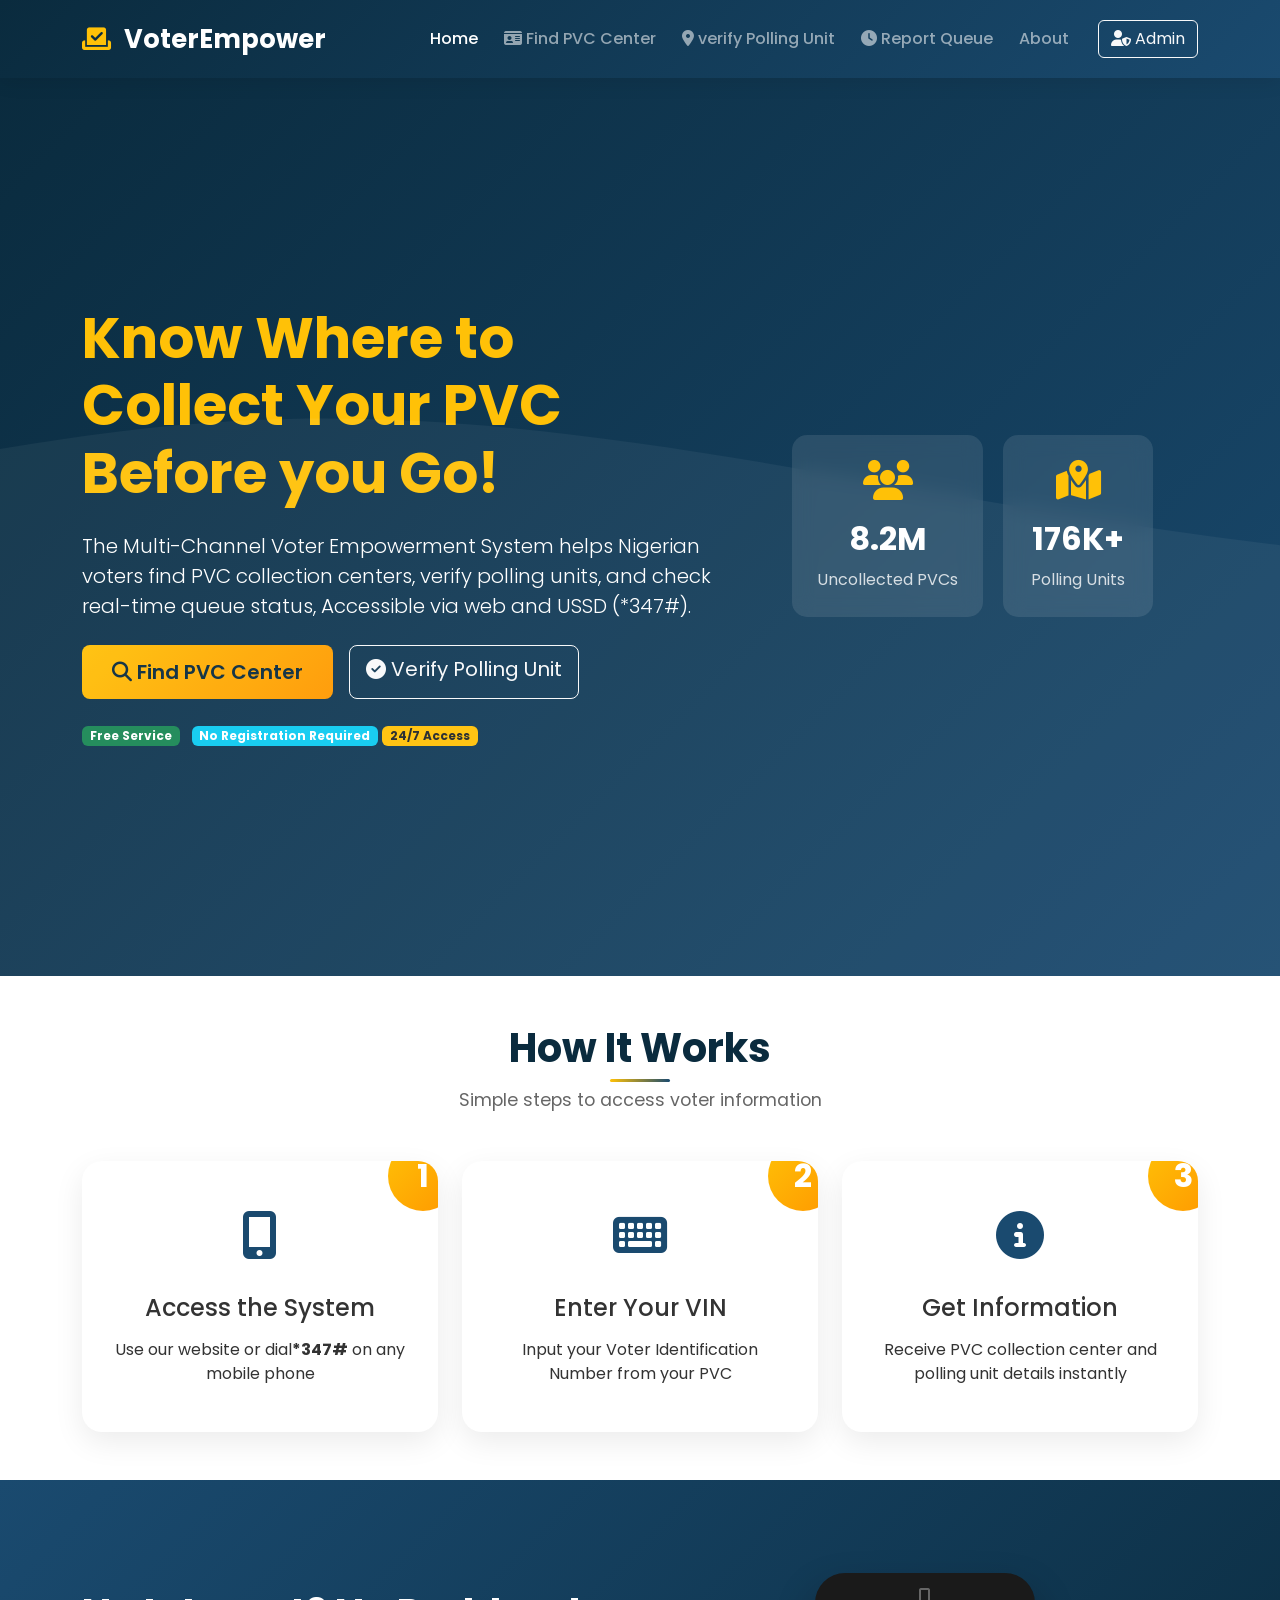
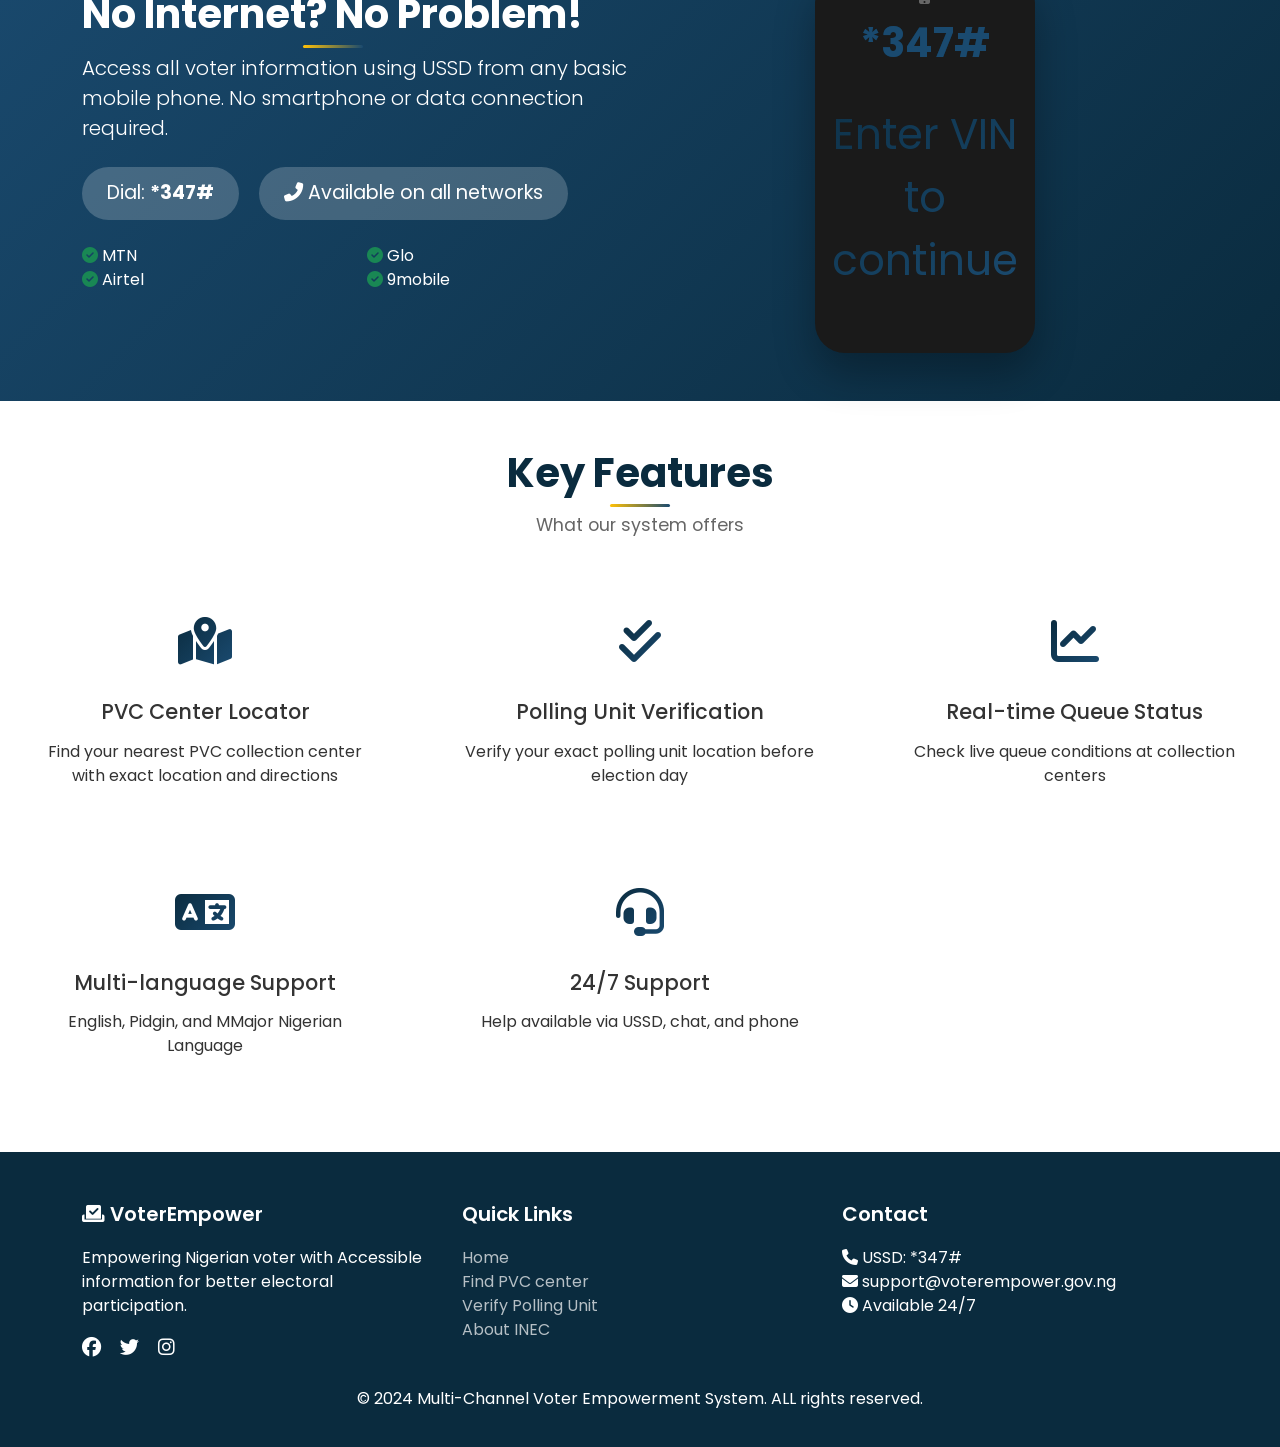
<file: index.html>
<!DOCTYPE html>
<html lang="en">
<head>
    <meta charset="UTF-8">
    <meta name="viewport" content="width=device-width, initial-scale=1.0, user-scalable=yes">
    <title>Voter Empowerment System | PVC Collection & Polling Unit Information</title>

    <!--Bootstrap Css-->
    <link href="https://cdn.jsdelivr.net/npm/bootstrap@5.3.0/dist/css/bootstrap.min.css" rel="stylesheet">

    <!--Font Awesome Icons-->
    <link rel="stylesheet" href="https://cdnjs.cloudflare.com/ajax/libs/font-awesome/6.4.0/css/all.min.css">

    <!--Google Fonts-->
    <link href="https://fonts.googleapis.com/css2?family=Poppins:wght@300;400;500;600;700;800&display=swap" rel="stylesheet">

    <!--Custom Css-->
    <link rel="stylesheet" href="css/style.css">
</head>
<body>
    
    <!-- ===== Navigation Bar =====-->
    <nav class="navbar navbar-expand-lg navbar-dark fixed-top">
        <div class="container">
            <a class="navbar-brand" href="index.html">
                <i class="fas fa-vote-yea"></i> VoterEmpower
            </a>
            <button class="navbar-toggler" type="button" data-bs-toggle="collapse" data-bs-target="#navbarNav">
                <span class="navbar-toggler-icon"></span>
            </button>
            <div class="collaspe navbar-collapse" id="navbarNav">
                <ul class="navbar-nav ms-auto">
                    <li class="nav-item">
                        <a class="nav-link active" href="index.html">Home</a>
                    </li> 

                    <li class="nav-item">
                        <a class="nav-link" href="check-pvc.html">
                            <i class="fas fa-id-card"></i> Find PVC Center
                        </a>
                    </li> 

                    <li class="nav-item">
                        <a class="nav-link" href="verify-pu.html">
                            <i class="fas fa-map-marker-alt"></i> verify Polling Unit
                        </a>
                    </li>

                    <li class="nav-item">
                        <a class="nav-link" href="report-queue.html">
                            <i class="fas fa-clock"></i> Report Queue
                        </a>
                    </li> 

                    <li class="nav-item">
                        <a class="nav-link" href="about.html">About
                        </a>
                    </li>
                </ul>
                <a href="admin/dashboard.html" class="btn btn-outline-light ms-lg-3">
                    <i class="fas fa-user-shield"></i> Admin
                </a>
            </div>
        </div>
    </nav>
    
    <!-- ===== HERO SECTION =====-->

    <section class="hero-section">
        <div class="container">
            <div class="row min-vh-100 align-items-center">
                <div class="col-lg-7 text-weight">
                    <h1 class="display-4 fw-bold mb-4">Know Where to Collect Your PVC <br>
                    <spam class="text-warning">Before you Go!</spam>
                    </h1>
                    <p class="lead mb-4">
                        The Multi-Channel Voter Empowerment System helps Nigerian voters find PVC collection centers, verify polling units, and check real-time queue status, Accessible via web and USSD (*347#).
                    </p>

                    <div class="d-flex flex-wrap gap-3">
                        <a href="check-pvc.html" class="btn btn-primary btn-lg">
                            <i class="fas fa-search"></i> Find PVC Center
                        </a>

                        <a href="verify-pu.html" class="btn btn-outline-light btn-lg">
                            <i class="fas fa-check-circle"></i> Verify Polling Unit
                        </a>
                    </div>

                    <div class="mt-4">
                        <span class="badge bg-success me-2">Free Service</span>
                        <span class="badge bg-info e-2">No Registration Required</span>
                        <span class="badge bg-warning text-dark">24/7 Access</span>
                    </div>
                </div>

                <div class="col-lg-5 d none d-lg-block">
                    <div class="hero-stats">
                        <div class="stat-card">
                            <i class="fas fa-users"></i>
                            <h3>8.2M</h3>
                            <p>Uncollected PVCs</p>
                        </div>
                        <div class="stat-card">
                            <i class="fas fa-map-marked-alt"></i>
                            <h3>176K+</h3>
                            <p>Polling Units</p>
                        </div>
                    </div>
                </div>
            </div>
        </div>
    </section>

    <!-- ===== HOW IT WORKS SECTION =====-->
    <section class="how-it-works py-5">
        <div class="container">
            <div class="text-center mb-5">
                <h2 class="section-title">How It Works</h2>
                <p class="section-subtitle">Simple steps to access voter information</p>
            </div>
            <div class="row g-4">
                <div class="col-md-4">
                    <div class="step-card text-center">
                        <div class="step-number">1</div>
                        <i class="fas fa-mobile-alt step-icon"></i>

                        <h4>Access the System</h4>
                        <p>Use our website or dial<strong>*347#</strong> on any mobile phone</p>
                    </div>
                </div>

                <div class="col-md-4">
                    <div class="step-card text-center">
                        <div class="step-number">2</div>
                        <i class="fas fa-keyboard step-icon"></i>
                        <h4>Enter Your VIN</h4>
                        <p>Input your Voter Identification Number from your PVC</p>
                    </div>
                </div>
                <div class="col-md-4">
                    <div class="step-card text-center">
                        <div class="step-number">3</div>
                        <i class="fas fa-info-circle step-icon"></i>
                        <h4>Get Information</h4>
                        <p>Receive PVC collection center and polling unit details instantly</p>
                    </div>
                </div>
            </div>
        </div>
    </section>

    <!-- ===== USSD ACCESS SECTION =====-->
    <section class="ussd-section py-5">
        <div class="container">
            <div class="row align-items-center">
                <div class="col-lg-6">
                    <h2 class="section-title text-white">No Internet? No Problem!</h2>
                    <p class="text-white lead">
                        Access all voter information using USSD from any basic mobile phone.
                        No smartphone or data connection required.
                    </p>
                    <div class="ussd-code-box mt-4">
                        <span class="ussd-code">Dial: <strong>*347#</strong></span>
                        <span class="ussd-code"><i class="fas fa-phone-alt"></i> Available on all networks</span>
                    </div>
                    <div class="mt-4">
                        <div class="row">
                            <div class="col-6">
                                <div class="text-white">
                                    <i class="fas fa-check-circle text-success"></i> MTN
                                </div>
                            </div>
                            <div class="col-6">
                                <div class="text-white">
                                    <i class="fas fa-check-circle text-success"></i> Glo
                                </div>
                            </div>
                            <div class="col-6">
                                <div class="text-white">
                                    <i class="fas fa-check-circle text-success"></i> Airtel
                                </div>
                            </div>
                            <div class="col-6">
                                <div class="text-white">
                                    <i class="fas fa-check-circle text-success"></i> 9mobile
                                </div>
                            </div>
                        </div>
                    </div>
                </div>
                <div class="col-lg-6 text-center">
                    <div class="phone-mockup">
                        <i class="fas fa-mobile-alt phone-icon"></i>
                        <div class="phone-screen">
                            <p>*347#</p>
                            <small>Enter VIN to continue</small>
                        </div>
                    </div>
                </div>
            </div>
    </section>

    <!--===== FEATURE SECTION =====-->
    <section class="features-section py-5">
        <div class="contaoner">
            <div class="text-center mb-5">
                <h2 class="section-title">Key Features</h2>
                <p class="section-subtitle">What our system offers</p>
            </div>
            <div class="row g-4">
                <div class="col-md-6 col-lg-4">
                    <div class="feature-card">
                        <i class="fas fa-map-marked-alt feature-icon"></i>
                        <h4>PVC Center Locator</h4>
                        <p>Find your nearest PVC collection center with exact location and directions</p>
                    </div>
                </div>
                <div class="col-md-6 col-lg-4">
                    <div class="feature-card">
                        <i class="fas fa-check-double feature-icon"></i>
                        <h4>Polling Unit Verification</h4>
                        <p>Verify your exact polling unit location before election day</p>
                    </div>
                </div>
                <div class="col-md-6 col-lg-4">
                    <div class="feature-card">
                        <i class="fas fa-chart-line feature-icon"></i>
                        <h4>Real-time Queue Status</h4>
                        <p>Check live queue conditions at collection centers</p>
                    </div>
                </div>
                <div class="col-md-6 col-lg-4">
                    <div class="feature-card">
                        <i class="fas fa-language feature-icon"></i>
                        <h4>Multi-language Support</h4>
                        <p>English, Pidgin, and MMajor Nigerian Language</p>
                    </div>
                </div>
                <div class="col-md-6 col-lg-4">
                    <div class="feature-card">
                        <i class="fas fa-headset feature-icon"></i>
                        <h4>24/7 Support</h4>
                        <p>Help available via USSD, chat, and phone</p>
                    </div>
                </div>
            </div>
        </div>
    </section>

    <!-- ===== FOOTER =====-->
    <footer class="footer">
        <div class="container">
            <div class="row">
                <div class="col-md-4 mb-4">
                    <h5><i class="fas fa-vote-yea"></i> VoterEmpower</h5>
                    <p>Empowering Nigerian voter with Accessible information for better electoral participation.</p>
                    <div class="social-links">
                        <a href="#"><i class="fab fa-facebook"></i></a>
                        <a href="#"><i class=" fab fa-twitter"></i></a>
                        <a href="#"><i class="fab fa-instagram"></i></a>
                    </div>
                </div>
                <div class="col-md-4 mb-4">
                    <h5>Quick Links</h5>
                    <ul class="footer-links">
                        <li><a href="index.html">Home</a></li>
                        <li><a href="check-pvc.html">Find PVC center</a></li>
                        <li><a href="verify-pu.html">Verify Polling Unit</a></li>
                        <li><a href="about.html">About INEC</a></li>
                    </ul>
                </div>
                <div class="col-md-4 mb-4">
                    <h5>Contact</h5>
                    <ul class="footer-links">
                        <li><i class="fas fa-phone"></i> USSD: *347#</li>
                        <li><i class="fas fa-envelope"></i> support@voterempower.gov.ng</li>
                        <li><i class="fas fa-clock"></i> Available 24/7</li>
                    </ul>
                </div>
            </div>
            <div class="footer-buttom text-center">
                <p>&copy; 2024 Multi-Channel Voter Empowerment System. ALL rights reserved.</p>
            </div>
        </div>
    </footer>

    <!-- Bootstrap JS -->
    <script src="https://cdn.jsdelivr.net/npm/bootstrap@5.3.0/dist/js/bootstrap.bundle.min.js"></script>
    
    <!-- Custom JS -->
    <script src="js/main.js"></script>
</body>
</html>
</file>
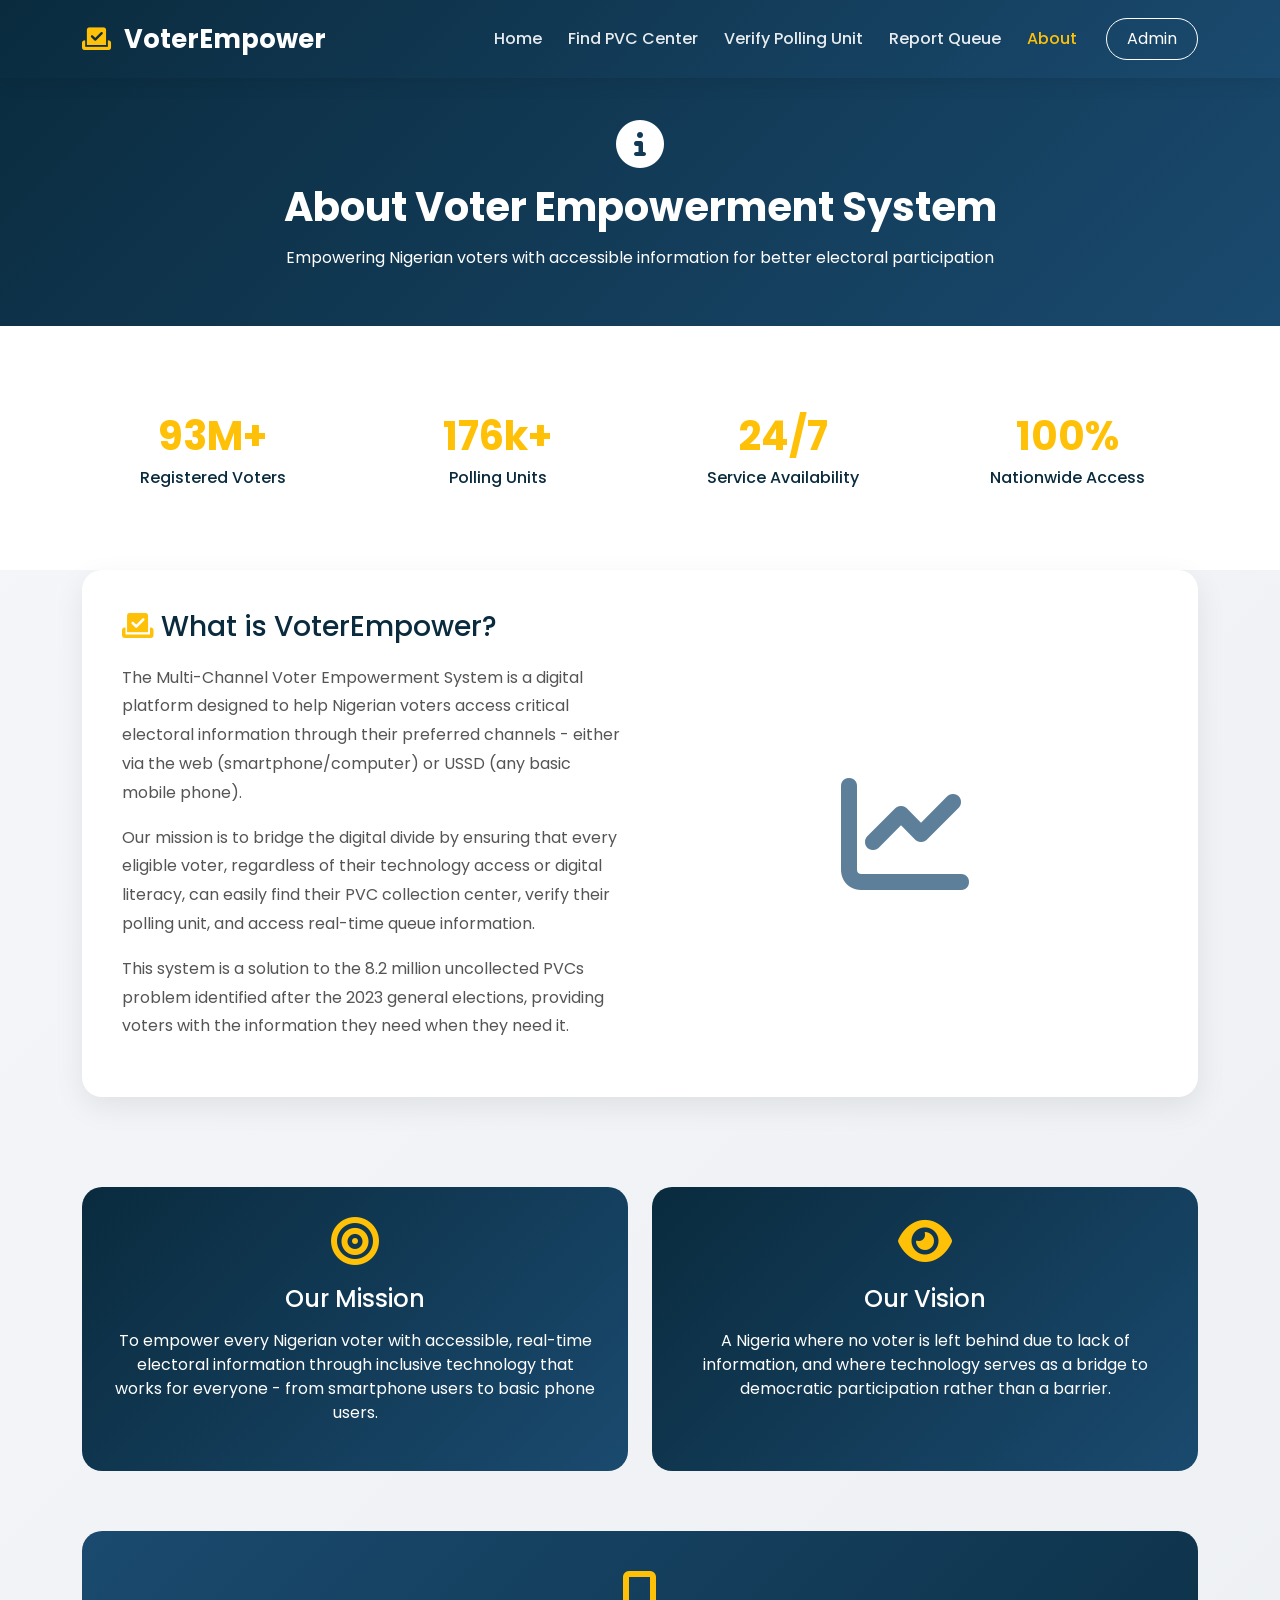
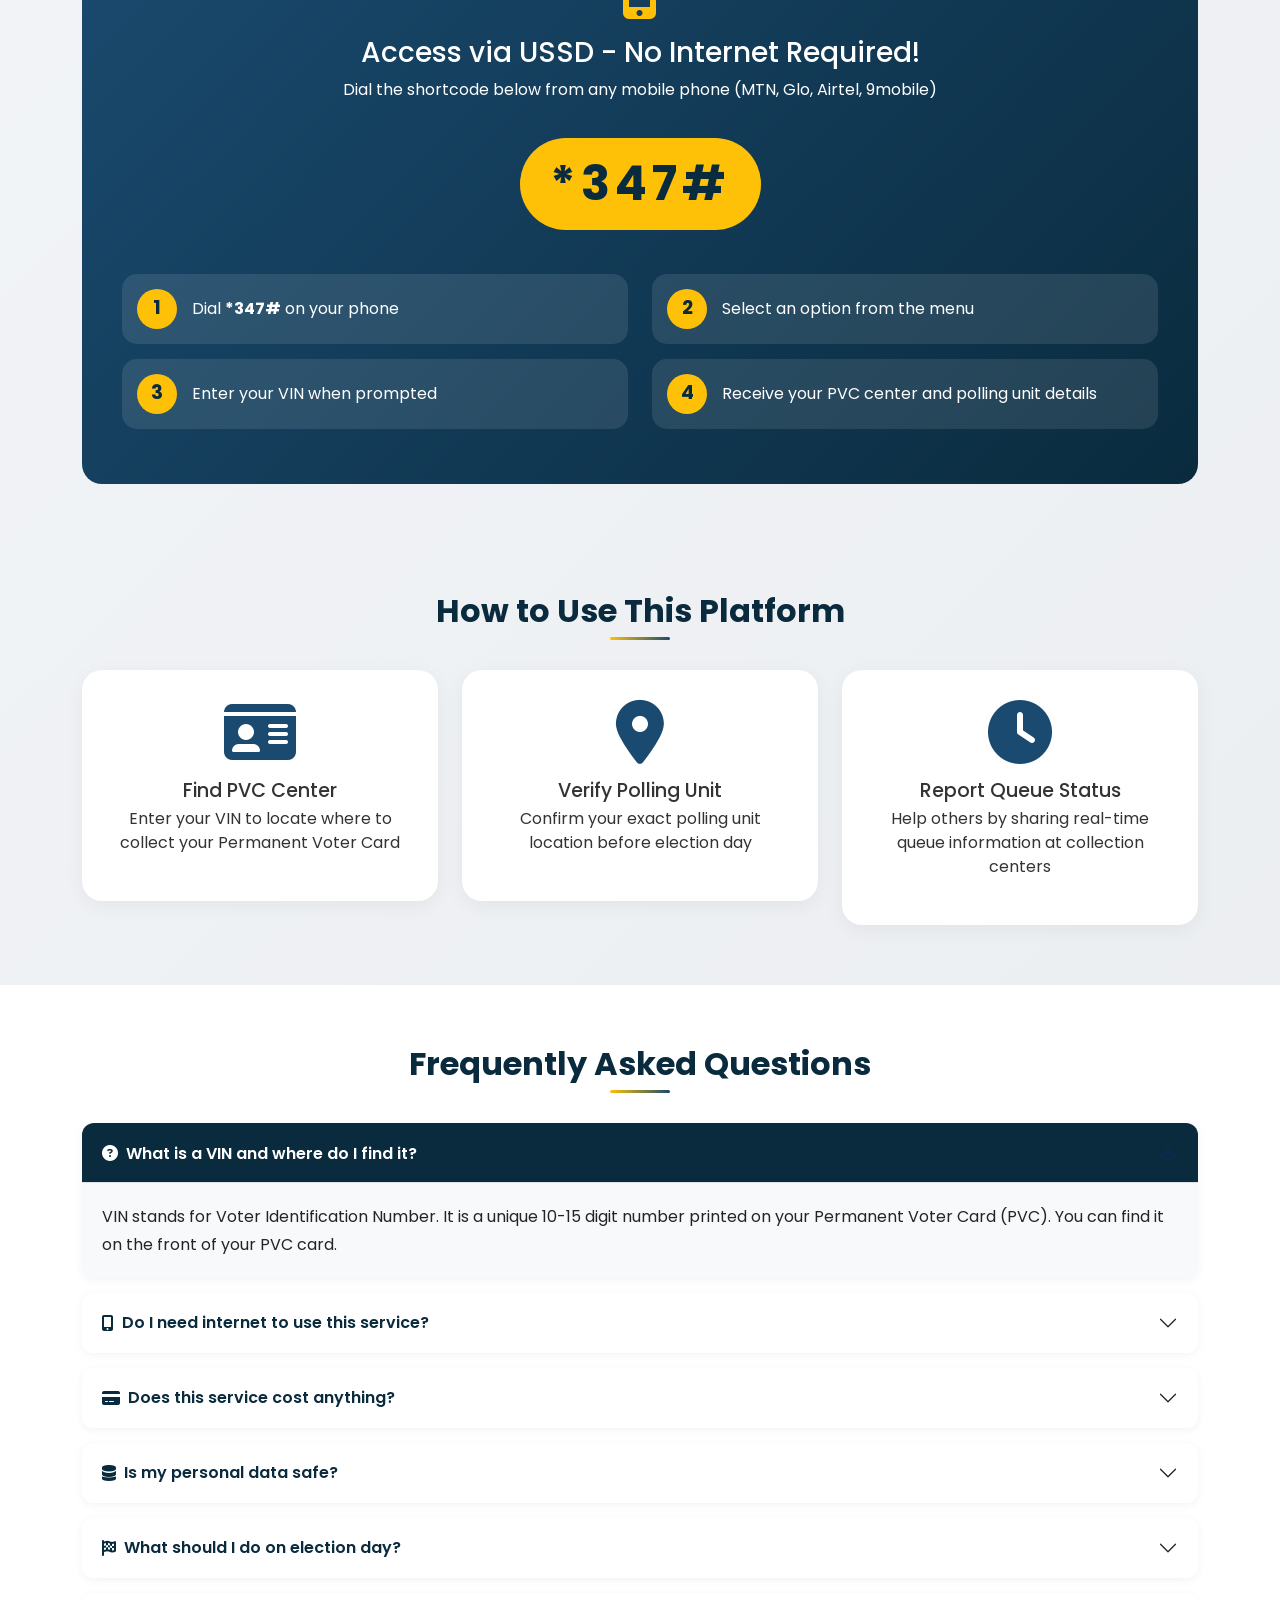
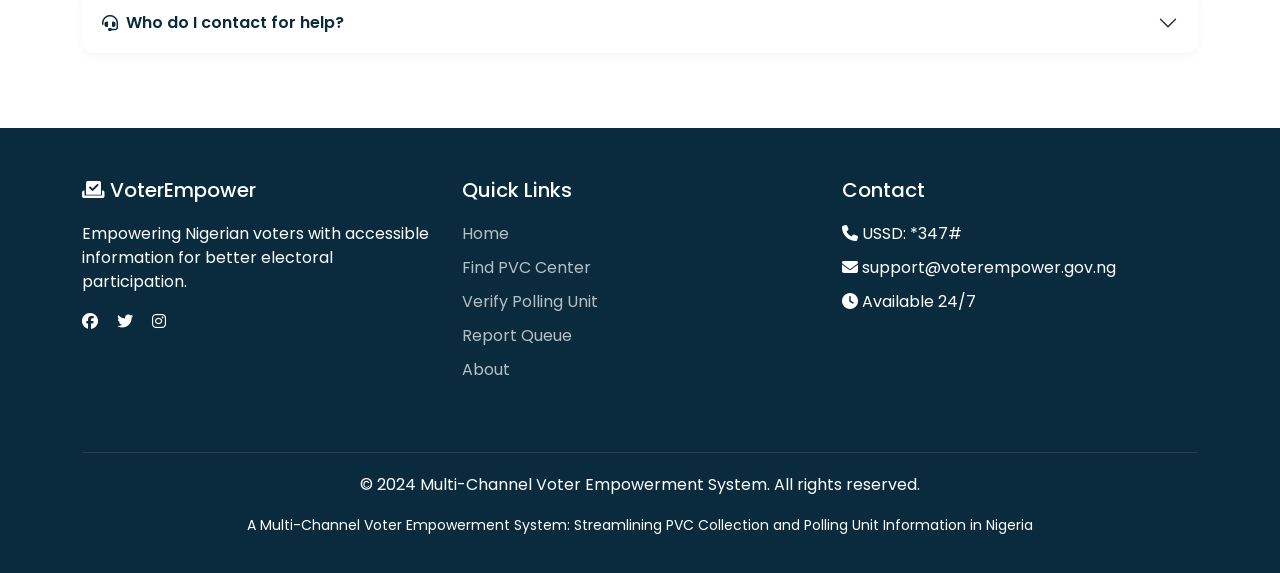
<file: about.html>
<!DOCTYPE html>
<html lang="en">
<head>
    <meta charset="UTF-8">
    <meta name="viewport" content="width=device-width, initial-scale=1.0, user-scalable=yes">
    <title>About Us | Voter Empowerment System</title>
    
    <!-- Bootstrap 5 CSS -->
    <link href="https://cdn.jsdelivr.net/npm/bootstrap@5.3.0/dist/css/bootstrap.min.css" rel="stylesheet">
    
    <!-- FontAwesome Icons -->
    <link rel="stylesheet" href="https://cdnjs.cloudflare.com/ajax/libs/font-awesome/6.4.0/css/all.min.css">
    
    <!-- Google Fonts -->
    <link href="https://fonts.googleapis.com/css2?family=Poppins:wght@300;400;500;600;700;800&display=swap" rel="stylesheet">
    
    <style>
        * {
            margin: 0;
            padding: 0;
            box-sizing: border-box;
        }
        
        body {
            font-family: 'Poppins', sans-serif;
            padding-top: 76px;
            color: #333;
            background: linear-gradient(135deg, #f5f7fa 0%, #e9ecef 100%);
        }
        
        /* Navigation Bar */
        .navbar {
            background: linear-gradient(135deg, #0a2b3e 0%, #1a4a6f 100%);
            padding: 15px 0;
            box-shadow: 0 2px 20px rgba(0,0,0,0.1);
        }
        
        .navbar-brand {
            font-size: 1.6rem;
            font-weight: 700;
            color: white;
            text-decoration: none;
        }
        
        .navbar-brand i {
            color: #ffc107;
            margin-right: 8px;
        }
        
        .nav-link {
            font-weight: 500;
            margin: 0 5px;
            transition: all 0.3s ease;
            color: rgba(255,255,255,0.9) !important;
            text-decoration: none;
        }
        
        .nav-link:hover, .nav-link.active {
            color: #ffc107 !important;
        }
        
        .btn-outline-light {
            color: white;
            border: 1px solid white;
            padding: 8px 20px;
            border-radius: 25px;
            text-decoration: none;
            transition: all 0.3s ease;
        }
        
        .btn-outline-light:hover {
            background: white;
            color: #0a2b3e;
        }
        
        /* Page Hero */
        .page-hero {
            background: linear-gradient(135deg, #0a2b3e 0%, #1a4a6f 100%);
            padding: 60px 0 40px;
            text-align: center;
            color: white;
            margin-top: -76px;
            padding-top: 120px;
        }
        
        .page-hero h1 {
            font-size: 2.5rem;
            font-weight: 700;
            margin-bottom: 15px;
        }
        
        /* Section Styles */
        .section {
            padding: 60px 0;
        }
        
        .section-title {
            text-align: center;
            font-size: 2rem;
            font-weight: 700;
            color: #0a2b3e;
            margin-bottom: 40px;
            position: relative;
        }
        
        .section-title::after {
            content: '';
            position: absolute;
            bottom: -10px;
            left: 50%;
            transform: translateX(-50%);
            width: 60px;
            height: 3px;
            background: linear-gradient(90deg, #ffc107, #1a4a6f);
            border-radius: 3px;
        }
        
        /* About Card */
        .about-card {
            background: white;
            border-radius: 20px;
            padding: 40px;
            box-shadow: 0 10px 30px rgba(0,0,0,0.08);
            margin-bottom: 30px;
        }
        
        .about-card h3 {
            color: #0a2b3e;
            margin-bottom: 20px;
        }
        
        .about-card p {
            line-height: 1.8;
            color: #555;
        }
        
        /* Mission & Vision */
        .mission-card {
            background: linear-gradient(135deg, #0a2b3e, #1a4a6f);
            color: white;
            border-radius: 20px;
            padding: 30px;
            text-align: center;
            height: 100%;
            transition: all 0.3s ease;
        }
        
        .mission-card:hover {
            transform: translateY(-5px);
        }
        
        .mission-card i {
            font-size: 3rem;
            margin-bottom: 20px;
            color: #ffc107;
        }
        
        .mission-card h4 {
            margin-bottom: 15px;
        }
        
        /* USSD Box */
        .ussd-box {
            background: linear-gradient(135deg, #1a4a6f, #0a2b3e);
            border-radius: 20px;
            padding: 40px;
            text-align: center;
            color: white;
        }
        
        .ussd-code-large {
            font-size: 3rem;
            font-weight: 700;
            background: #ffc107;
            color: #0a2b3e;
            display: inline-block;
            padding: 10px 30px;
            border-radius: 50px;
            margin: 20px 0;
            letter-spacing: 5px;
        }
        
        .ussd-step {
            display: flex;
            align-items: center;
            gap: 15px;
            background: rgba(255,255,255,0.1);
            padding: 15px;
            border-radius: 15px;
            margin-bottom: 15px;
        }
        
        .ussd-step-number {
            width: 40px;
            height: 40px;
            background: #ffc107;
            color: #0a2b3e;
            border-radius: 50%;
            display: flex;
            align-items: center;
            justify-content: center;
            font-weight: bold;
            font-size: 1.2rem;
        }
        
        /* FAQ Accordion */
        .accordion-item {
            border: none;
            margin-bottom: 15px;
            border-radius: 12px !important;
            overflow: hidden;
            box-shadow: 0 2px 10px rgba(0,0,0,0.05);
        }
        
        .accordion-button {
            background: white;
            font-weight: 600;
            color: #0a2b3e;
            padding: 20px;
        }
        
        .accordion-button:not(.collapsed) {
            background: #0a2b3e;
            color: white;
        }
        
        .accordion-button:focus {
            box-shadow: none;
            border-color: rgba(0,0,0,0.125);
        }
        
        .accordion-body {
            background: #f8f9fa;
            padding: 20px;
            line-height: 1.7;
        }
        
        /* Team Section */
        .team-card {
            text-align: center;
            background: white;
            border-radius: 20px;
            padding: 30px;
            transition: all 0.3s ease;
            box-shadow: 0 5px 20px rgba(0,0,0,0.05);
        }
        
        .team-card:hover {
            transform: translateY(-5px);
            box-shadow: 0 15px 35px rgba(0,0,0,0.1);
        }
        
        .team-icon {
            font-size: 4rem;
            color: #1a4a6f;
            margin-bottom: 15px;
        }
        
        .team-card h5 {
            font-size: 1.2rem;
            margin-bottom: 5px;
        }
        
        /* Stats Section */
        .stats-section {
            background: white;
            padding: 60px 0;
        }
        
        .stat-box {
            text-align: center;
            padding: 20px;
        }
        
        .stat-number {
            font-size: 2.5rem;
            font-weight: 700;
            color: #ffc107;
        }
        
        .stat-label {
            color: #0a2b3e;
            font-weight: 500;
        }
        
        /* Footer */
        .footer {
            background: #0a2b3e;
            color: white;
            padding: 50px 0 20px;
        }
        
        .footer h5 {
            margin-bottom: 20px;
        }
        
        .footer-links {
            list-style: none;
            padding: 0;
        }
        
        .footer-links li {
            margin-bottom: 10px;
        }
        
        .footer-links a {
            color: rgba(255,255,255,0.7);
            text-decoration: none;
        }
        
        .footer-links a:hover {
            color: #ffc107;
        }
        
        .footer-bottom {
            border-top: 1px solid rgba(255,255,255,0.1);
            padding-top: 20px;
            margin-top: 30px;
            text-align: center;
        }
        
        @media (max-width: 768px) {
            body { padding-top: 60px; }
            .page-hero h1 { font-size: 1.8rem; }
            .ussd-code-large { font-size: 1.8rem; letter-spacing: 2px; }
            .section { padding: 40px 0; }
            .about-card { padding: 25px; }
        }
    </style>
</head>
<body>

    <!-- Navigation -->
    <nav class="navbar navbar-expand-lg navbar-dark fixed-top">
        <div class="container">
            <a class="navbar-brand" href="index.html">
                <i class="fas fa-vote-yea"></i> VoterEmpower
            </a>
            <button class="navbar-toggler" type="button" data-bs-toggle="collapse" data-bs-target="#navbarNav">
                <span class="navbar-toggler-icon"></span>
            </button>
            <div class="collapse navbar-collapse" id="navbarNav">
                <ul class="navbar-nav ms-auto">
                    <li class="nav-item"><a class="nav-link" href="index.html">Home</a></li>
                    <li class="nav-item"><a class="nav-link" href="check-pvc.html">Find PVC Center</a></li>
                    <li class="nav-item"><a class="nav-link" href="verify-pu.html">Verify Polling Unit</a></li>
                    <li class="nav-item"><a class="nav-link" href="report-queue.html">Report Queue</a></li>
                    <li class="nav-item"><a class="nav-link active" href="about.html">About</a></li>
                </ul>
                <a href="admin/dashboard.html" class="btn-outline-light ms-lg-3">Admin</a>
            </div>
        </div>
    </nav>

    <!-- Hero Section -->
    <section class="page-hero">
        <div class="container">
            <i class="fas fa-info-circle" style="font-size: 3rem; margin-bottom: 15px;"></i>
            <h1>About Voter Empowerment System</h1>
            <p>Empowering Nigerian voters with accessible information for better electoral participation</p>
        </div>
    </section>

    <!-- Stats Section -->
    <section class="stats-section">
        <div class="container">
            <div class="row">
                <div class="col-md-3 col-6">
                    <div class="stat-box">
                        <div class="stat-number">93M+</div>
                        <div class="stat-label">Registered Voters</div>
                    </div>
                </div>
                <div class="col-md-3 col-6">
                    <div class="stat-box">
                        <div class="stat-number">176k+</div>
                        <div class="stat-label">Polling Units</div>
                    </div>
                </div>
                <div class="col-md-3 col-6">
                    <div class="stat-box">
                        <div class="stat-number">24/7</div>
                        <div class="stat-label">Service Availability</div>
                    </div>
                </div>
                <div class="col-md-3 col-6">
                    <div class="stat-box">
                        <div class="stat-number">100%</div>
                        <div class="stat-label">Nationwide Access</div>
                    </div>
                </div>
            </div>
        </div>
    </section>

    <!-- About Section -->
    <div class="container">
        <div class="about-card">
            <div class="row align-items-center">
                <div class="col-lg-6">
                    <h3><i class="fas fa-vote-yea" style="color: #ffc107;"></i> What is VoterEmpower?</h3>
                    <p>The Multi-Channel Voter Empowerment System is a digital platform designed to help Nigerian voters access critical electoral information through their preferred channels - either via the web (smartphone/computer) or USSD (any basic mobile phone).</p>
                    <p>Our mission is to bridge the digital divide by ensuring that every eligible voter, regardless of their technology access or digital literacy, can easily find their PVC collection center, verify their polling unit, and access real-time queue information.</p>
                    <p>This system is a solution to the 8.2 million uncollected PVCs problem identified after the 2023 general elections, providing voters with the information they need when they need it.</p>
                </div>
                <div class="col-lg-6 text-center">
                    <i class="fas fa-chart-line" style="font-size: 8rem; color: #1a4a6f; opacity: 0.7;"></i>
                </div>
            </div>
        </div>
    </div>

    <!-- Mission & Vision -->
    <section class="section">
        <div class="container">
            <div class="row g-4">
                <div class="col-md-6">
                    <div class="mission-card">
                        <i class="fas fa-bullseye"></i>
                        <h4>Our Mission</h4>
                        <p>To empower every Nigerian voter with accessible, real-time electoral information through inclusive technology that works for everyone - from smartphone users to basic phone users.</p>
                    </div>
                </div>
                <div class="col-md-6">
                    <div class="mission-card">
                        <i class="fas fa-eye"></i>
                        <h4>Our Vision</h4>
                        <p>A Nigeria where no voter is left behind due to lack of information, and where technology serves as a bridge to democratic participation rather than a barrier.</p>
                    </div>
                </div>
            </div>
        </div>
    </section>

    <!-- USSD Instructions -->
    <div class="container mb-5">
        <div class="ussd-box">
            <i class="fas fa-mobile-alt" style="font-size: 3rem; color: #ffc107;"></i>
            <h3 class="mt-3">Access via USSD - No Internet Required!</h3>
            <p>Dial the shortcode below from any mobile phone (MTN, Glo, Airtel, 9mobile)</p>
            <div class="ussd-code-large">*347#</div>
            <div class="row mt-4">
                <div class="col-md-6">
                    <div class="ussd-step">
                        <div class="ussd-step-number">1</div>
                        <div>Dial <strong>*347#</strong> on your phone</div>
                    </div>
                </div>
                <div class="col-md-6">
                    <div class="ussd-step">
                        <div class="ussd-step-number">2</div>
                        <div>Select an option from the menu</div>
                    </div>
                </div>
                <div class="col-md-6">
                    <div class="ussd-step">
                        <div class="ussd-step-number">3</div>
                        <div>Enter your VIN when prompted</div>
                    </div>
                </div>
                <div class="col-md-6">
                    <div class="ussd-step">
                        <div class="ussd-step-number">4</div>
                        <div>Receive your PVC center and polling unit details</div>
                    </div>
                </div>
            </div>
        </div>
    </div>

    <!-- How It Works Section -->
    <section class="section">
        <div class="container">
            <h2 class="section-title">How to Use This Platform</h2>
            <div class="row g-4">
                <div class="col-md-4">
                    <div class="team-card">
                        <i class="fas fa-id-card team-icon"></i>
                        <h5>Find PVC Center</h5>
                        <p>Enter your VIN to locate where to collect your Permanent Voter Card</p>
                    </div>
                </div>
                <div class="col-md-4">
                    <div class="team-card">
                        <i class="fas fa-map-marker-alt team-icon"></i>
                        <h5>Verify Polling Unit</h5>
                        <p>Confirm your exact polling unit location before election day</p>
                    </div>
                </div>
                <div class="col-md-4">
                    <div class="team-card">
                        <i class="fas fa-clock team-icon"></i>
                        <h5>Report Queue Status</h5>
                        <p>Help others by sharing real-time queue information at collection centers</p>
                    </div>
                </div>
            </div>
        </div>
    </section>

    <!-- FAQ Section -->
    <section class="section" style="background: white;">
        <div class="container">
            <h2 class="section-title">Frequently Asked Questions</h2>
            <div class="accordion" id="faqAccordion">
                <div class="accordion-item">
                    <h2 class="accordion-header">
                        <button class="accordion-button" type="button" data-bs-toggle="collapse" data-bs-target="#faq1">
                            <i class="fas fa-question-circle me-2"></i> What is a VIN and where do I find it?
                        </button>
                    </h2>
                    <div id="faq1" class="accordion-collapse collapse show" data-bs-parent="#faqAccordion">
                        <div class="accordion-body">
                            VIN stands for Voter Identification Number. It is a unique 10-15 digit number printed on your Permanent Voter Card (PVC). You can find it on the front of your PVC card.
                        </div>
                    </div>
                </div>
                
                <div class="accordion-item">
                    <h2 class="accordion-header">
                        <button class="accordion-button collapsed" type="button" data-bs-toggle="collapse" data-bs-target="#faq2">
                            <i class="fas fa-mobile-alt me-2"></i> Do I need internet to use this service?
                        </button>
                    </h2>
                    <div id="faq2" class="accordion-collapse collapse" data-bs-parent="#faqAccordion">
                        <div class="accordion-body">
                            No! You can dial <strong>*347#</strong> from any mobile phone to access all services via USSD. No internet connection or smartphone is required. This service works on all networks (MTN, Glo, Airtel, 9mobile).
                        </div>
                    </div>
                </div>
                
                <div class="accordion-item">
                    <h2 class="accordion-header">
                        <button class="accordion-button collapsed" type="button" data-bs-toggle="collapse" data-bs-target="#faq3">
                            <i class="fas fa-credit-card me-2"></i> Does this service cost anything?
                        </button>
                    </h2>
                    <div id="faq3" class="accordion-collapse collapse" data-bs-parent="#faqAccordion">
                        <div class="accordion-body">
                            The service is completely FREE for all users. Standard network charges for USSD sessions apply (typically a few naira per session), but there are no additional fees for using this service.
                        </div>
                    </div>
                </div>
                
                <div class="accordion-item">
                    <h2 class="accordion-header">
                        <button class="accordion-button collapsed" type="button" data-bs-toggle="collapse" data-bs-target="#faq4">
                            <i class="fas fa-database me-2"></i> Is my personal data safe?
                        </button>
                    </h2>
                    <div id="faq4" class="accordion-collapse collapse" data-bs-parent="#faqAccordion">
                        <div class="accordion-body">
                            Yes. We prioritize data privacy and security. The system uses simulated data for demonstration purposes. In production, all data would be handled in compliance with the Nigeria Data Protection Regulation (NDPR) 2019.
                        </div>
                    </div>
                </div>
                
                <div class="accordion-item">
                    <h2 class="accordion-header">
                        <button class="accordion-button collapsed" type="button" data-bs-toggle="collapse" data-bs-target="#faq5">
                            <i class="fas fa-flag-checkered me-2"></i> What should I do on election day?
                        </button>
                    </h2>
                    <div id="faq5" class="accordion-collapse collapse" data-bs-parent="#faqAccordion">
                        <div class="accordion-body">
                            On election day, bring your PVC to your verified polling unit. Arrive early, as voting typically starts at 8:00 AM. Bring a valid government ID as backup identification. Do not bring phones or cameras into the voting cubicle.
                        </div>
                    </div>
                </div>
                
                <div class="accordion-item">
                    <h2 class="accordion-header">
                        <button class="accordion-button collapsed" type="button" data-bs-toggle="collapse" data-bs-target="#faq6">
                            <i class="fas fa-headset me-2"></i> Who do I contact for help?
                        </button>
                    </h2>
                    <div id="faq6" class="accordion-collapse collapse" data-bs-parent="#faqAccordion">
                        <div class="accordion-body">
                            For assistance, dial <strong>*347#</strong> and follow the help menu. You can also email support@voterempower.gov.ng or call INEC's customer care line for official electoral inquiries.
                        </div>
                    </div>
                </div>
            </div>
        </div>
    </section>

    <!-- Footer -->
    <footer class="footer">
        <div class="container">
            <div class="row">
                <div class="col-md-4 mb-4">
                    <h5><i class="fas fa-vote-yea"></i> VoterEmpower</h5>
                    <p>Empowering Nigerian voters with accessible information for better electoral participation.</p>
                    <div class="social-links">
                        <a href="#" style="color: white; margin-right: 15px;"><i class="fab fa-facebook"></i></a>
                        <a href="#" style="color: white; margin-right: 15px;"><i class="fab fa-twitter"></i></a>
                        <a href="#" style="color: white; margin-right: 15px;"><i class="fab fa-instagram"></i></a>
                    </div>
                </div>
                <div class="col-md-4 mb-4">
                    <h5>Quick Links</h5>
                    <ul class="footer-links">
                        <li><a href="index.html">Home</a></li>
                        <li><a href="check-pvc.html">Find PVC Center</a></li>
                        <li><a href="verify-pu.html">Verify Polling Unit</a></li>
                        <li><a href="report-queue.html">Report Queue</a></li>
                        <li><a href="about.html">About</a></li>
                    </ul>
                </div>
                <div class="col-md-4 mb-4">
                    <h5>Contact</h5>
                    <ul class="footer-links">
                        <li><i class="fas fa-phone"></i> USSD: *347#</li>
                        <li><i class="fas fa-envelope"></i> support@voterempower.gov.ng</li>
                        <li><i class="fas fa-clock"></i> Available 24/7</li>
                    </ul>
                </div>
            </div>
            <div class="footer-bottom">
                <p>&copy; 2024 Multi-Channel Voter Empowerment System. All rights reserved.</p>
                <p class="mt-2">
                    <small>A Multi-Channel Voter Empowerment System: Streamlining PVC Collection and Polling Unit Information in Nigeria</small>
                </p>
            </div>
        </div>
    </footer>

    <!-- Scripts -->
    <script src="https://cdn.jsdelivr.net/npm/bootstrap@5.3.0/dist/js/bootstrap.bundle.min.js"></script>
    
    <script>
        console.log('About Page Loaded - Voter Empowerment System');
    </script>
</body>
</html>
</file>
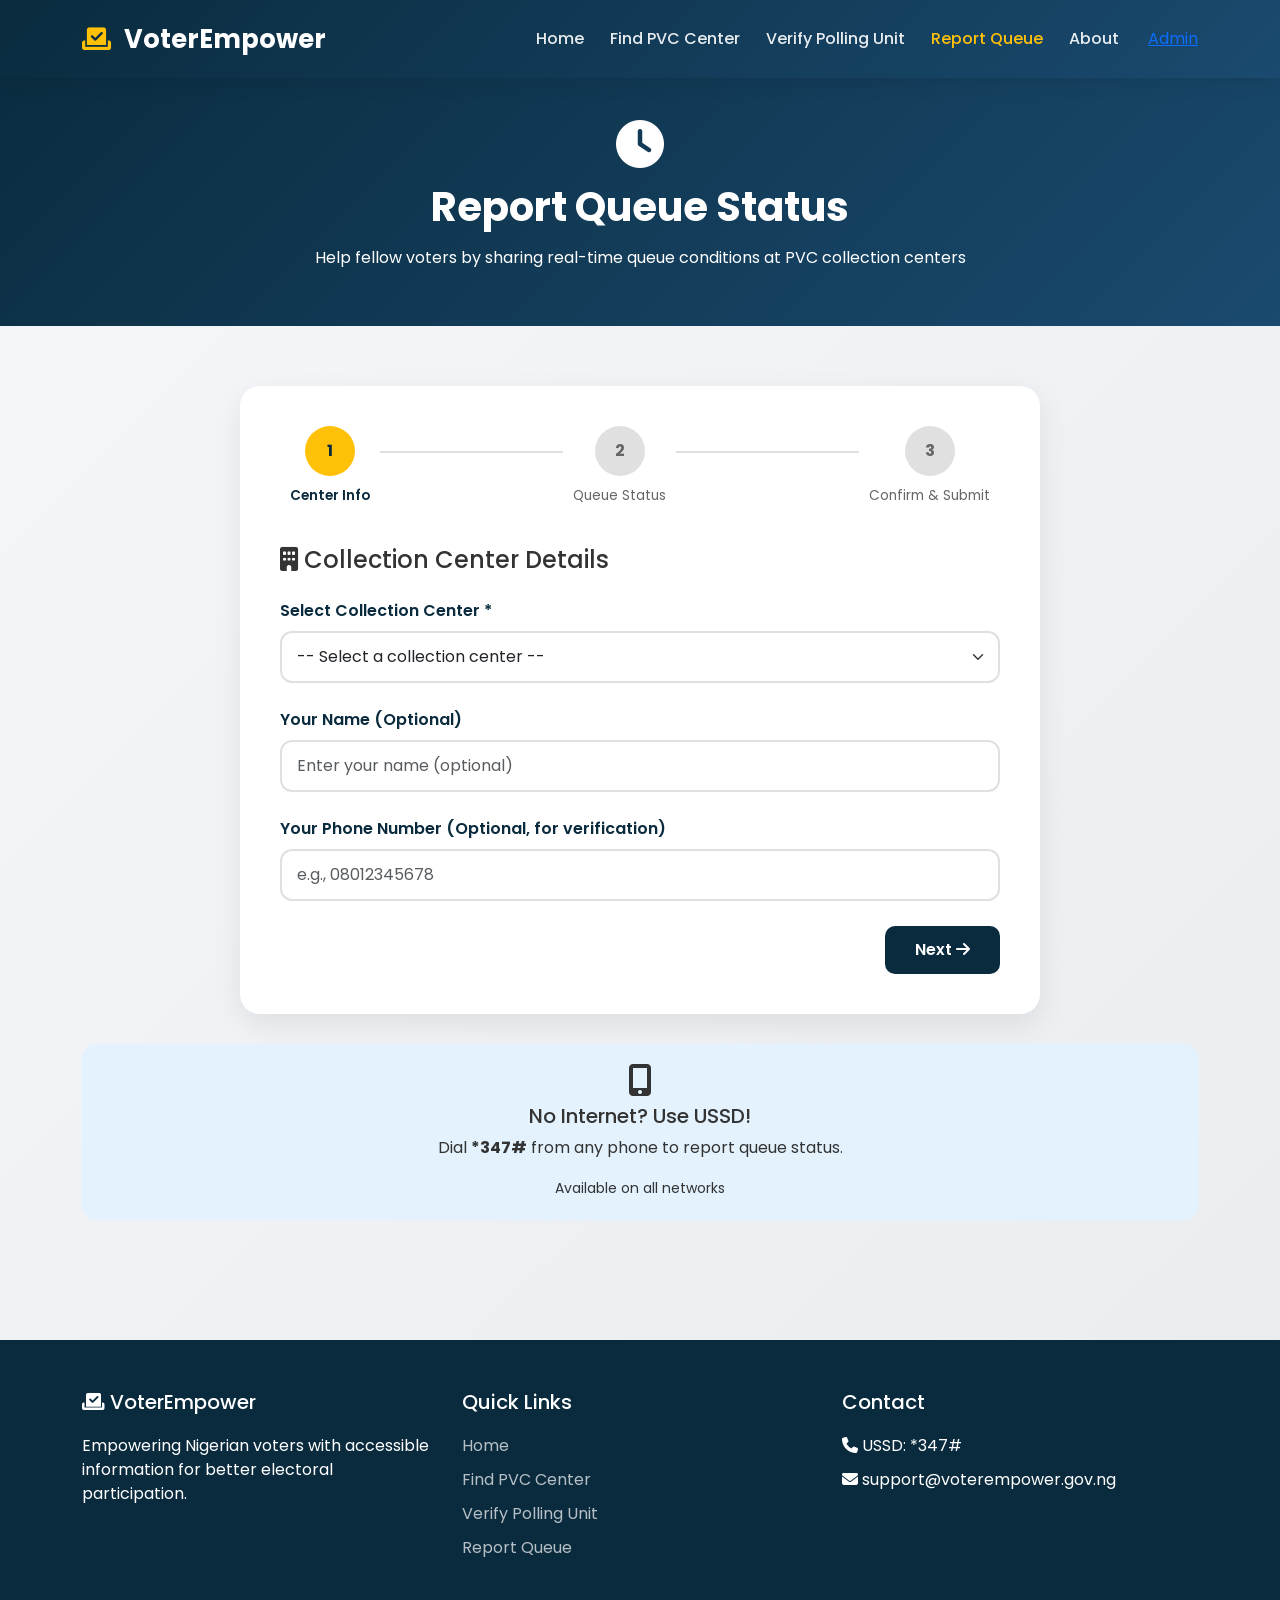
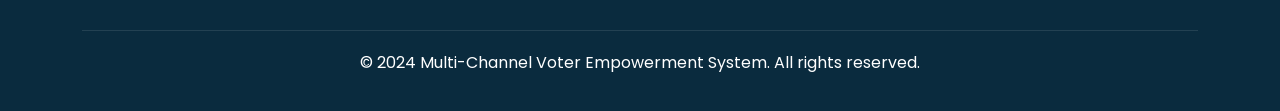
<file: report-queue.html>
<!DOCTYPE html>
<html lang="en">
<head>
    <meta charset="UTF-8">
    <meta name="viewport" content="width=device-width, initial-scale=1.0, user-scalable=yes">
    <title>Report Queue Status | Voter Empowerment System</title>
    
    <!-- Bootstrap 5 CSS -->
    <link href="https://cdn.jsdelivr.net/npm/bootstrap@5.3.0/dist/css/bootstrap.min.css" rel="stylesheet">
    
    <!-- FontAwesome Icons -->
    <link rel="stylesheet" href="https://cdnjs.cloudflare.com/ajax/libs/font-awesome/6.4.0/css/all.min.css">
    
    <!-- Google Fonts -->
    <link href="https://fonts.googleapis.com/css2?family=Poppins:wght@300;400;500;600;700;800&display=swap" rel="stylesheet">
    
    <style>
        * {
            margin: 0;
            padding: 0;
            box-sizing: border-box;
        }
        
        body {
            font-family: 'Poppins', sans-serif;
            padding-top: 76px;
            color: #333;
            background: linear-gradient(135deg, #f5f7fa 0%, #e9ecef 100%);
        }
        
        /* Navigation Bar */
        .navbar {
            background: linear-gradient(135deg, #0a2b3e 0%, #1a4a6f 100%);
            padding: 15px 0;
            box-shadow: 0 2px 20px rgba(0,0,0,0.1);
        }
        
        .navbar-brand {
            font-size: 1.6rem;
            font-weight: 700;
            color: white;
            text-decoration: none;
        }
        
        .navbar-brand i {
            color: #ffc107;
            margin-right: 8px;
        }
        
        .nav-link {
            font-weight: 500;
            margin: 0 5px;
            transition: all 0.3s ease;
            color: rgba(255,255,255,0.9) !important;
            text-decoration: none;
        }
        
        .nav-link:hover, .nav-link.active {
            color: #ffc107 !important;
        }
        
        /* Page Hero */
        .page-hero {
            background: linear-gradient(135deg, #0a2b3e 0%, #1a4a6f 100%);
            padding: 60px 0 40px;
            text-align: center;
            color: white;
            margin-top: -76px;
            padding-top: 120px;
        }
        
        .page-hero h1 {
            font-size: 2.5rem;
            font-weight: 700;
            margin-bottom: 15px;
        }
        
        /* Main Content */
        .report-section {
            padding: 60px 0;
        }
        
        .report-card {
            background: white;
            border-radius: 20px;
            padding: 40px;
            box-shadow: 0 10px 30px rgba(0,0,0,0.08);
            max-width: 800px;
            margin: 0 auto;
        }
        
        .step-indicator {
            display: flex;
            justify-content: space-between;
            margin-bottom: 40px;
            position: relative;
        }
        
        .step-indicator::before {
            content: '';
            position: absolute;
            top: 25px;
            left: 10%;
            right: 10%;
            height: 2px;
            background: #e0e0e0;
            z-index: 1;
        }
        
        .step {
            text-align: center;
            position: relative;
            z-index: 2;
            background: white;
            padding: 0 10px;
        }
        
        .step-number {
            width: 50px;
            height: 50px;
            background: #e0e0e0;
            border-radius: 50%;
            display: flex;
            align-items: center;
            justify-content: center;
            margin: 0 auto 10px;
            font-weight: bold;
            color: #666;
        }
        
        .step.active .step-number {
            background: #ffc107;
            color: #0a2b3e;
        }
        
        .step.completed .step-number {
            background: #28a745;
            color: white;
        }
        
        .step-label {
            font-size: 0.85rem;
            color: #666;
        }
        
        .step.active .step-label {
            color: #0a2b3e;
            font-weight: 600;
        }
        
        /* Form Steps */
        .form-step {
            display: none;
        }
        
        .form-step.active-step {
            display: block;
        }
        
        .form-group {
            margin-bottom: 25px;
        }
        
        .form-label {
            font-weight: 600;
            margin-bottom: 8px;
            display: block;
            color: #0a2b3e;
        }
        
        .form-control, .form-select {
            border: 2px solid #e0e0e0;
            border-radius: 12px;
            padding: 12px 15px;
            font-size: 1rem;
            transition: all 0.3s ease;
            width: 100%;
        }
        
        .form-control:focus, .form-select:focus {
            border-color: #ffc107;
            outline: none;
            box-shadow: 0 0 0 3px rgba(255,193,7,0.2);
        }
        
        /* Queue Status Options */
        .queue-options {
            display: flex;
            gap: 15px;
            flex-wrap: wrap;
            margin-top: 10px;
        }
        
        .queue-option {
            flex: 1;
            text-align: center;
            padding: 20px;
            border: 2px solid #e0e0e0;
            border-radius: 15px;
            cursor: pointer;
            transition: all 0.3s ease;
        }
        
        .queue-option:hover {
            border-color: #ffc107;
            transform: translateY(-3px);
        }
        
        .queue-option.selected {
            border-color: #ffc107;
            background: #fff8e7;
        }
        
        .queue-option i {
            font-size: 2rem;
            margin-bottom: 10px;
            display: block;
        }
        
        .queue-option h4 {
            font-size: 1.1rem;
            margin-bottom: 5px;
        }
        
        .queue-option p {
            font-size: 0.8rem;
            color: #666;
        }
        
        .low { color: #28a745; }
        .moderate { color: #ffc107; }
        .high { color: #dc3545; }
        
        /* Wait Time Slider */
        .wait-time-slider {
            width: 100%;
            margin: 20px 0;
        }
        
        .wait-value {
            text-align: center;
            font-size: 1.5rem;
            font-weight: bold;
            color: #0a2b3e;
        }
        
        /* Button Styles */
        .btn-next, .btn-prev, .btn-submit {
            padding: 12px 30px;
            border-radius: 10px;
            font-weight: 600;
            border: none;
            cursor: pointer;
            transition: all 0.3s ease;
        }
        
        .btn-next {
            background: #0a2b3e;
            color: white;
        }
        
        .btn-next:hover {
            background: #1a4a6f;
            transform: translateY(-2px);
        }
        
        .btn-prev {
            background: #6c757d;
            color: white;
        }
        
        .btn-prev:hover {
            background: #5a6268;
        }
        
        .btn-submit {
            background: linear-gradient(135deg, #28a745, #20c997);
            color: white;
        }
        
        .btn-submit:hover {
            transform: translateY(-2px);
            box-shadow: 0 5px 15px rgba(40,167,69,0.3);
        }
        
        /* Recent Reports */
        .reports-section {
            margin-top: 40px;
        }
        
        .reports-title {
            text-align: center;
            margin-bottom: 30px;
        }
        
        .report-item {
            background: #f8f9fa;
            border-radius: 12px;
            padding: 15px;
            margin-bottom: 15px;
            border-left: 4px solid #ffc107;
        }
        
        .report-header {
            display: flex;
            justify-content: space-between;
            align-items: center;
            margin-bottom: 10px;
            flex-wrap: wrap;
        }
        
        .report-center {
            font-weight: 600;
            color: #0a2b3e;
        }
        
        .report-status {
            padding: 3px 10px;
            border-radius: 20px;
            font-size: 0.75rem;
            font-weight: 600;
        }
        
        .status-low {
            background: #d4edda;
            color: #155724;
        }
        
        .status-moderate {
            background: #fff3cd;
            color: #856404;
        }
        
        .status-high {
            background: #f8d7da;
            color: #721c24;
        }
        
        .report-time {
            font-size: 0.75rem;
            color: #666;
        }
        
        .report-wait {
            font-size: 0.85rem;
            color: #666;
        }
        
        .ussd-alert {
            background: #e3f2fd;
            border-radius: 15px;
            padding: 20px;
            margin-top: 30px;
            text-align: center;
        }
        
        /* Footer */
        .footer {
            background: #0a2b3e;
            color: white;
            padding: 50px 0 20px;
            margin-top: 60px;
        }
        
        .footer h5 {
            margin-bottom: 20px;
        }
        
        .footer-links {
            list-style: none;
            padding: 0;
        }
        
        .footer-links li {
            margin-bottom: 10px;
        }
        
        .footer-links a {
            color: rgba(255,255,255,0.7);
            text-decoration: none;
        }
        
        .footer-links a:hover {
            color: #ffc107;
        }
        
        .footer-bottom {
            border-top: 1px solid rgba(255,255,255,0.1);
            padding-top: 20px;
            margin-top: 30px;
            text-align: center;
        }
        
        @media (max-width: 768px) {
            body { padding-top: 60px; }
            .page-hero h1 { font-size: 1.8rem; }
            .report-card { padding: 25px; }
            .queue-options { flex-direction: column; }
            .step-label { font-size: 0.7rem; }
            .step-number { width: 35px; height: 35px; font-size: 0.8rem; }
        }
    </style>
</head>
<body>

    <!-- Navigation -->
    <nav class="navbar navbar-expand-lg navbar-dark fixed-top">
        <div class="container">
            <a class="navbar-brand" href="index.html">
                <i class="fas fa-vote-yea"></i> VoterEmpower
            </a>
            <button class="navbar-toggler" type="button" data-bs-toggle="collapse" data-bs-target="#navbarNav">
                <span class="navbar-toggler-icon"></span>
            </button>
            <div class="collapse navbar-collapse" id="navbarNav">
                <ul class="navbar-nav ms-auto">
                    <li class="nav-item"><a class="nav-link" href="index.html">Home</a></li>
                    <li class="nav-item"><a class="nav-link" href="check-pvc.html">Find PVC Center</a></li>
                    <li class="nav-item"><a class="nav-link" href="verify-pu.html">Verify Polling Unit</a></li>
                    <li class="nav-item"><a class="nav-link active" href="report-queue.html">Report Queue</a></li>
                    <li class="nav-item"><a class="nav-link" href="about.html">About</a></li>
                </ul>
                <a href="admin/dashboard.html" class="btn-outline-light ms-lg-3">Admin</a>
            </div>
        </div>
    </nav>

    <!-- Hero Section -->
    <section class="page-hero">
        <div class="container">
            <i class="fas fa-clock" style="font-size: 3rem; margin-bottom: 15px;"></i>
            <h1>Report Queue Status</h1>
            <p>Help fellow voters by sharing real-time queue conditions at PVC collection centers</p>
        </div>
    </section>

    <!-- Main Content -->
    <section class="report-section">
        <div class="container">
            <div class="report-card">
                <!-- Step Indicator -->
                <div class="step-indicator">
                    <div class="step active" id="step1Indicator">
                        <div class="step-number">1</div>
                        <div class="step-label">Center Info</div>
                    </div>
                    <div class="step" id="step2Indicator">
                        <div class="step-number">2</div>
                        <div class="step-label">Queue Status</div>
                    </div>
                    <div class="step" id="step3Indicator">
                        <div class="step-number">3</div>
                        <div class="step-label">Confirm & Submit</div>
                    </div>
                </div>

                <!-- Step 1: Center Information -->
                <div class="form-step active-step" id="step1">
                    <h4 class="mb-4"><i class="fas fa-building"></i> Collection Center Details</h4>
                    
                    <div class="form-group">
                        <label class="form-label">Select Collection Center *</label>
                        <select class="form-select" id="centerSelect">
                            <option value="">-- Select a collection center --</option>
                            <option value="LAUTECH PVC Collection Center">LAUTECH PVC Collection Center - Ogbomoso</option>
                            <option value="Ibadan North INEC Office">Ibadan North INEC Office - Ibadan</option>
                            <option value="Ikeja Local Government Secretariat">Ikeja Local Government Secretariat - Ikeja</option>
                            <option value="Oyo State INEC Headquarters">Oyo State INEC Headquarters - Ibadan</option>
                            <option value="Lagos State INEC Office">Lagos State INEC Office - Ikeja</option>
                        </select>
                    </div>
                    
                    <div class="form-group">
                        <label class="form-label">Your Name (Optional)</label>
                        <input type="text" class="form-control" id="reporterName" placeholder="Enter your name (optional)">
                    </div>
                    
                    <div class="form-group">
                        <label class="form-label">Your Phone Number (Optional, for verification)</label>
                        <input type="tel" class="form-control" id="reporterPhone" placeholder="e.g., 08012345678">
                    </div>
                    
                    <div class="text-end mt-4">
                        <button class="btn-next" onclick="nextStep()">Next <i class="fas fa-arrow-right"></i></button>
                    </div>
                </div>

                <!-- Step 2: Queue Status -->
                <div class="form-step" id="step2">
                    <h4 class="mb-4"><i class="fas fa-chart-line"></i> Queue Status</h4>
                    
                    <div class="form-group">
                        <label class="form-label">Current Queue Status *</label>
                        <div class="queue-options">
                            <div class="queue-option" data-status="low" onclick="selectQueueStatus('low')">
                                <i class="fas fa-smile low fa-2x"></i>
                                <h4>Low</h4>
                                <p>No wait time</p>
                            </div>
                            <div class="queue-option" data-status="moderate" onclick="selectQueueStatus('moderate')">
                                <i class="fas fa-meh moderate fa-2x"></i>
                                <h4>Moderate</h4>
                                <p>30-60 minutes wait</p>
                            </div>
                            <div class="queue-option" data-status="high" onclick="selectQueueStatus('high')">
                                <i class="fas fa-frown high fa-2x"></i>
                                <h4>High</h4>
                                <p>1-2 hours wait</p>
                            </div>
                        </div>
                        <input type="hidden" id="queueStatus" value="">
                    </div>
                    
                    <div class="form-group">
                        <label class="form-label">Estimated Wait Time</label>
                        <div class="wait-time-slider">
                            <input type="range" class="form-range" id="waitTimeSlider" min="0" max="180" value="30" step="5">
                            <div class="wait-value">
                                <span id="waitTimeDisplay">30</span> minutes
                            </div>
                        </div>
                    </div>
                    
                    <div class="form-group">
                        <label class="form-label">Additional Comments (Optional)</label>
                        <textarea class="form-control" id="comments" rows="3" placeholder="e.g., The center is very crowded, only one desk open..."></textarea>
                    </div>
                    
                    <div class="d-flex justify-content-between mt-4">
                        <button class="btn-prev" onclick="prevStep()"><i class="fas fa-arrow-left"></i> Back</button>
                        <button class="btn-next" onclick="nextStep()">Next <i class="fas fa-arrow-right"></i></button>
                    </div>
                </div>

                <!-- Step 3: Confirm & Submit -->
                <div class="form-step" id="step3">
                    <h4 class="mb-4"><i class="fas fa-check-circle"></i> Confirm Your Report</h4>
                    
                    <div class="info-card" style="background: #f8f9fa; border-radius: 12px; padding: 20px; margin-bottom: 20px;">
                        <div class="info-row" style="display: flex; margin-bottom: 10px;">
                            <div class="info-label" style="width: 130px; font-weight: bold;">Center:</div>
                            <div class="info-value" id="confirmCenter">-</div>
                        </div>
                        <div class="info-row" style="display: flex; margin-bottom: 10px;">
                            <div class="info-label" style="width: 130px; font-weight: bold;">Queue Status:</div>
                            <div class="info-value" id="confirmStatus">-</div>
                        </div>
                        <div class="info-row" style="display: flex; margin-bottom: 10px;">
                            <div class="info-label" style="width: 130px; font-weight: bold;">Wait Time:</div>
                            <div class="info-value" id="confirmWaitTime">-</div>
                        </div>
                        <div class="info-row" style="display: flex; margin-bottom: 10px;">
                            <div class="info-label" style="width: 130px; font-weight: bold;">Reporter:</div>
                            <div class="info-value" id="confirmReporter">Anonymous</div>
                        </div>
                    </div>
                    
                    <div class="alert alert-warning">
                        <i class="fas fa-info-circle"></i> By submitting this report, you confirm that the information is accurate to the best of your knowledge.
                    </div>
                    
                    <div class="d-flex justify-content-between mt-4">
                        <button class="btn-prev" onclick="prevStep()"><i class="fas fa-arrow-left"></i> Back</button>
                        <button class="btn-submit" onclick="submitReport()"><i class="fas fa-paper-plane"></i> Submit Report</button>
                    </div>
                </div>

                <!-- Success Message -->
                <div class="alert alert-success text-center" id="successMessage" style="display: none; margin-top: 20px;">
                    <i class="fas fa-check-circle fa-2x mb-2"></i>
                    <h5>Thank You for Your Report!</h5>
                    <p>Your submission will help other voters plan their visit.</p>
                    <button class="btn btn-primary mt-2" onclick="resetForm()">Submit Another Report</button>
                </div>
            </div>

            <!-- USSD Alert -->
            <div class="ussd-alert">
                <i class="fas fa-mobile-alt fa-2x mb-2"></i>
                <h5>No Internet? Use USSD!</h5>
                <p>Dial <strong>*347#</strong> from any phone to report queue status.</p>
                <small>Available on all networks</small>
            </div>
        </div>
    </section>

    <!-- Footer -->
    <footer class="footer">
        <div class="container">
            <div class="row">
                <div class="col-md-4 mb-4">
                    <h5><i class="fas fa-vote-yea"></i> VoterEmpower</h5>
                    <p>Empowering Nigerian voters with accessible information for better electoral participation.</p>
                </div>
                <div class="col-md-4 mb-4">
                    <h5>Quick Links</h5>
                    <ul class="footer-links">
                        <li><a href="index.html">Home</a></li>
                        <li><a href="check-pvc.html">Find PVC Center</a></li>
                        <li><a href="verify-pu.html">Verify Polling Unit</a></li>
                        <li><a href="report-queue.html">Report Queue</a></li>
                    </ul>
                </div>
                <div class="col-md-4 mb-4">
                    <h5>Contact</h5>
                    <ul class="footer-links">
                        <li><i class="fas fa-phone"></i> USSD: *347#</li>
                        <li><i class="fas fa-envelope"></i> support@voterempower.gov.ng</li>
                    </ul>
                </div>
            </div>
            <div class="footer-bottom">
                <p>&copy; 2024 Multi-Channel Voter Empowerment System. All rights reserved.</p>
            </div>
        </div>
    </footer>

    <!-- Bootstrap JS -->
<script src="https://cdn.jsdelivr.net/npm/bootstrap@5.3.0/dist/js/bootstrap.bundle.min.js"></script>

<script>
    let currentStep = 1;
    let selectedStatus = '';
    
    // ===== STEP FUNCTIONS =====
    function updateSteps() {
        for (let i = 1; i <= 3; i++) {
            const stepElement = document.getElementById(`step${i}Indicator`);
            const formStep = document.getElementById(`step${i}`);
            
            if (i < currentStep) {
                if (stepElement) {
                    stepElement.classList.add('completed');
                    stepElement.classList.remove('active');
                }
            } else if (i === currentStep) {
                if (stepElement) {
                    stepElement.classList.add('active');
                    stepElement.classList.remove('completed');
                }
                if (formStep) {
                    formStep.classList.add('active-step');
                }
            } else {
                if (stepElement) {
                    stepElement.classList.remove('active', 'completed');
                }
                if (formStep) {
                    formStep.classList.remove('active-step');
                }
            }
        }
    }
    
    function nextStep() {
        if (currentStep === 1) {
            const center = document.getElementById('centerSelect').value;
            if (!center) {
                alert('Please select a collection center');
                return;
            }
        }
        
        if (currentStep === 2) {
            const status = document.getElementById('queueStatus').value;
            if (!status) {
                alert('Please select a queue status');
                return;
            }
            
            const centerSelect = document.getElementById('centerSelect');
            const selectedCenterText = centerSelect.options[centerSelect.selectedIndex]?.text || '-';
            document.getElementById('confirmCenter').innerText = selectedCenterText;
            
            let statusText = '';
            if (selectedStatus === 'low') statusText = '🟢 Low - Short wait';
            else if (selectedStatus === 'moderate') statusText = '🟡 Moderate - About 45 mins';
            else if (selectedStatus === 'high') statusText = '🔴 High - Long wait expected';
            document.getElementById('confirmStatus').innerText = statusText;
            
            const waitTimeDisplay = document.getElementById('waitTimeDisplay');
            document.getElementById('confirmWaitTime').innerText = (waitTimeDisplay ? waitTimeDisplay.innerText : '30') + ' minutes';
            
            const reporterName = document.getElementById('reporterName');
            document.getElementById('confirmReporter').innerText = (reporterName && reporterName.value) ? reporterName.value : 'Anonymous';
        }
        
        if (currentStep < 3) {
            currentStep++;
            updateSteps();
        }
    }
    
    function prevStep() {
        if (currentStep > 1) {
            currentStep--;
            updateSteps();
        }
    }
    
    function selectQueueStatus(status) {
        selectedStatus = status;
        const queueStatusInput = document.getElementById('queueStatus');
        if (queueStatusInput) {
            queueStatusInput.value = status;
        }
        
        const queueOptions = document.querySelectorAll('.queue-option');
        queueOptions.forEach(option => {
            option.classList.remove('selected');
        });
        
        const selectedOption = document.querySelector(`.queue-option[data-status="${status}"]`);
        if (selectedOption) {
            selectedOption.classList.add('selected');
        }
    }
    
    // Wait time slider
    const waitSlider = document.getElementById('waitTimeSlider');
    const waitDisplay = document.getElementById('waitTimeDisplay');
    
    if (waitSlider && waitDisplay) {
        waitSlider.addEventListener('input', function() {
            waitDisplay.innerText = this.value;
        });
    }
    
    // ===== LOAD CENTERS FROM BACKEND =====
    function loadCenters() {
        console.log('Loading centers from backend...');
        fetch('https://Highschool001.pythonanywhere.com/api/centers-list/')
            .then(response => {
                if (!response.ok) {
                    throw new Error('HTTP error! status: ' + response.status);
                }
                return response.json();
            })
            .then(data => {
                console.log('Loaded centers:', data);
                const centerSelect = document.getElementById('centerSelect');
                if (centerSelect) {
                    centerSelect.innerHTML = '<option value="">-- Select a collection center --</option>';
                    
                    data.forEach(center => {
                        const option = document.createElement('option');
                        option.value = center.center_id;
                        option.textContent = `${center.name} - ${center.address.substring(0, 60)}`;
                        centerSelect.appendChild(option);
                        console.log('Added center:', center.center_id, center.name);
                    });
                }
            })
            .catch(error => {
                console.error('Error loading centers:', error);
                alert('Could not load centers. Make sure the backend is running on http://127.0.0.1:8000/');
            });
    }
    
    // ===== SUBMIT REPORT TO BACKEND =====
    function submitReport() {
        console.log('submitReport function called');
        
        const centerSelect = document.getElementById('centerSelect');
        const centerId = centerSelect ? centerSelect.value : null;
        
        if (!centerId) {
            alert('Please select a collection center');
            return;
        }
        
        if (!selectedStatus) {
            alert('Please select a queue status');
            return;
        }
        
        const waitTimeDisplay = document.getElementById('waitTimeDisplay');
        const waitTime = waitTimeDisplay ? parseInt(waitTimeDisplay.innerText) : 30;
        
        const reporterNameInput = document.getElementById('reporterName');
        const reporterPhoneInput = document.getElementById('reporterPhone');
        const commentsInput = document.getElementById('comments');
        
        const reporterName = (reporterNameInput && reporterNameInput.value) ? reporterNameInput.value : 'Anonymous';
        const reporterPhone = (reporterPhoneInput && reporterPhoneInput.value) ? reporterPhoneInput.value : '';
        const comments = (commentsInput && commentsInput.value) ? commentsInput.value : '';
        
        const reportData = {
            center_id: centerId,
            status: selectedStatus.toUpperCase(),
            wait_time: waitTime,
            reporter_name: reporterName,
            reporter_phone: reporterPhone,
            comments: comments
        };
        
        console.log('Sending report data:', reportData);
        
        fetch('https://Highschool001.pythonanywhere.com/api/submit-report/', {
            method: 'POST',
            headers: {
                'Content-Type': 'application/json',
            },
            body: JSON.stringify(reportData)
        })
        .then(response => {
            console.log('Response status:', response.status);
            if (!response.ok) {
                throw new Error('Server returned ' + response.status);
            }
            return response.json();
        })
        .then(data => {
            console.log('Success! Response data:', data);
            
            const stepIndicator = document.querySelector('.step-indicator');
            const formSteps = document.querySelectorAll('.form-step');
            const successMessage = document.getElementById('successMessage');
            
            if (stepIndicator) stepIndicator.style.display = 'none';
            formSteps.forEach(step => {
                step.style.display = 'none';
            });
            if (successMessage) successMessage.style.display = 'block';
            
            alert('✓ Report submitted successfully!\n\nReport ID: ' + (data.report_id || 'N/A') + '\nThank you for helping fellow voters!');
        })
        .catch(error => {
            console.error('Error submitting report:', error);
            alert('Error submitting report: ' + error.message + '\n\nMake sure the backend is running on http://127.0.0.1:8000/');
        });
    }
    
    // ===== RESET FORM =====
    function resetForm() {
        console.log('Resetting form');
        
        const centerSelect = document.getElementById('centerSelect');
        const reporterName = document.getElementById('reporterName');
        const reporterPhone = document.getElementById('reporterPhone');
        const comments = document.getElementById('comments');
        const waitSlider = document.getElementById('waitTimeSlider');
        const waitDisplay = document.getElementById('waitTimeDisplay');
        
        if (centerSelect) centerSelect.value = '';
        if (reporterName) reporterName.value = '';
        if (reporterPhone) reporterPhone.value = '';
        if (comments) comments.value = '';
        if (waitSlider) waitSlider.value = '30';
        if (waitDisplay) waitDisplay.innerText = '30';
        
        selectedStatus = '';
        const queueStatusInput = document.getElementById('queueStatus');
        if (queueStatusInput) queueStatusInput.value = '';
        
        const queueOptions = document.querySelectorAll('.queue-option');
        queueOptions.forEach(option => {
            option.classList.remove('selected');
        });
        
        const stepIndicator = document.querySelector('.step-indicator');
        const successMessage = document.getElementById('successMessage');
        
        if (stepIndicator) stepIndicator.style.display = 'flex';
        if (successMessage) successMessage.style.display = 'none';
        
        currentStep = 1;
        
        for (let i = 1; i <= 3; i++) {
            const formStep = document.getElementById(`step${i}`);
            if (formStep) {
                if (i === 1) {
                    formStep.classList.add('active-step');
                } else {
                    formStep.classList.remove('active-step');
                }
            }
            
            const stepElement = document.getElementById(`step${i}Indicator`);
            if (stepElement) {
                if (i === 1) {
                    stepElement.classList.add('active');
                    stepElement.classList.remove('completed');
                } else {
                    stepElement.classList.remove('active', 'completed');
                }
            }
        }
    }
    
    // ===== LOAD CENTERS WHEN PAGE OPENS =====
    document.addEventListener('DOMContentLoaded', function() {
        console.log('Page loaded - Loading centers...');
        loadCenters();
    });
    
    console.log('Queue Reporting Page Ready - Connected to Backend API');
</script>

</body>
</html>
</file>
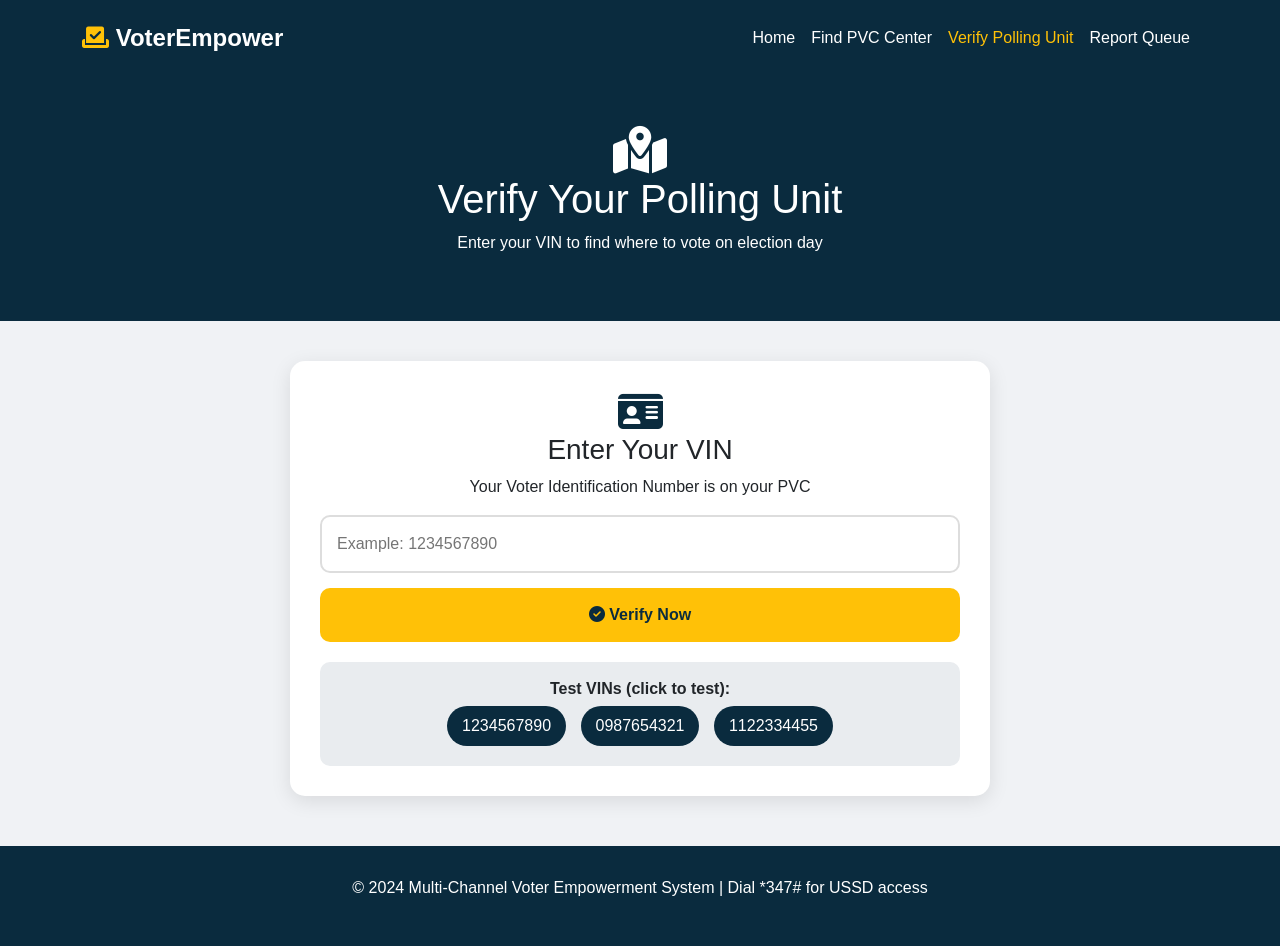
<file: verify-pu.html>
<!DOCTYPE html>
<html lang="en">
<head>
    <meta charset="UTF-8">
    <meta name="viewport" content="width=device-width, initial-scale=1.0">
    <title>Verify Polling Unit | Voter Empowerment System</title>
    
    <!-- Bootstrap CSS -->
    <link href="https://cdn.jsdelivr.net/npm/bootstrap@5.3.0/dist/css/bootstrap.min.css" rel="stylesheet">
    
    <!-- FontAwesome -->
    <link rel="stylesheet" href="https://cdnjs.cloudflare.com/ajax/libs/font-awesome/6.4.0/css/all.min.css">
    
    <style>
        body {
            font-family: 'Segoe UI', Tahoma, Geneva, Verdana, sans-serif;
            padding-top: 76px;
            background: #f0f2f5;
        }
        
        .navbar {
            background: #0a2b3e;
            padding: 15px 0;
        }
        
        .navbar-brand {
            color: white;
            font-size: 1.5rem;
            font-weight: bold;
            text-decoration: none;
        }
        
        .navbar-brand i {
            color: #ffc107;
        }
        
        .nav-link {
            color: white !important;
        }
        
        .nav-link.active {
            color: #ffc107 !important;
        }
        
        .page-hero {
            background: #0a2b3e;
            color: white;
            padding: 50px 0;
            text-align: center;
        }
        
        .search-card {
            background: white;
            border-radius: 15px;
            padding: 30px;
            margin: 40px auto;
            max-width: 700px;
            box-shadow: 0 5px 20px rgba(0,0,0,0.1);
        }
        
        .search-input {
            width: 100%;
            padding: 15px;
            font-size: 16px;
            border: 2px solid #ddd;
            border-radius: 10px;
            margin-bottom: 15px;
        }
        
        .search-input:focus {
            border-color: #ffc107;
            outline: none;
        }
        
        .btn-search {
            background: #ffc107;
            color: #0a2b3e;
            border: none;
            padding: 15px 30px;
            font-size: 16px;
            font-weight: bold;
            border-radius: 10px;
            cursor: pointer;
            width: 100%;
        }
        
        .btn-search:hover {
            background: #ff9800;
        }
        
        .loading {
            display: none;
            text-align: center;
            padding: 20px;
        }
        
        .spinner {
            width: 40px;
            height: 40px;
            border: 4px solid #f3f3f3;
            border-top: 4px solid #ffc107;
            border-radius: 50%;
            animation: spin 1s linear infinite;
            margin: 0 auto 10px;
        }
        
        @keyframes spin {
            0% { transform: rotate(0deg); }
            100% { transform: rotate(360deg); }
        }
        
        .result-card {
            display: none;
            background: #f8f9fa;
            border-radius: 15px;
            padding: 20px;
            margin-top: 20px;
            border-left: 5px solid #28a745;
        }
        
        .result-header {
            background: #28a745;
            color: white;
            padding: 15px;
            border-radius: 10px;
            margin-bottom: 20px;
            text-align: center;
        }
        
        .info-row {
            display: flex;
            margin-bottom: 10px;
            padding-bottom: 10px;
            border-bottom: 1px solid #ddd;
        }
        
        .info-label {
            width: 130px;
            font-weight: bold;
            color: #0a2b3e;
        }
        
        .info-value {
            flex: 1;
        }
        
        .example-box {
            background: #e9ecef;
            padding: 15px;
            border-radius: 10px;
            margin-top: 20px;
            text-align: center;
        }
        
        .example-btn {
            background: #0a2b3e;
            color: white;
            border: none;
            padding: 8px 15px;
            border-radius: 20px;
            margin: 5px;
            cursor: pointer;
        }
        
        .example-btn:hover {
            background: #ffc107;
            color: #0a2b3e;
        }
        
        .footer {
            background: #0a2b3e;
            color: white;
            text-align: center;
            padding: 30px;
            margin-top: 50px;
        }
        
        @media (max-width: 768px) {
            .info-row {
                flex-direction: column;
            }
            .info-label {
                width: 100%;
                margin-bottom: 5px;
            }
        }
    </style>
</head>
<body>

    <!-- Navigation -->
    <nav class="navbar navbar-expand-lg fixed-top">
        <div class="container">
            <a class="navbar-brand" href="index.html">
                <i class="fas fa-vote-yea"></i> VoterEmpower
            </a>
            <button class="navbar-toggler" type="button" data-bs-toggle="collapse" data-bs-target="#navbarNav">
                <span class="navbar-toggler-icon"></span>
            </button>
            <div class="collapse navbar-collapse" id="navbarNav">
                <ul class="navbar-nav ms-auto">
                    <li class="nav-item"><a class="nav-link" href="index.html">Home</a></li>
                    <li class="nav-item"><a class="nav-link" href="check-pvc.html">Find PVC Center</a></li>
                    <li class="nav-item"><a class="nav-link active" href="verify-pu.html">Verify Polling Unit</a></li>
                    <li class="nav-item"><a class="nav-link" href="report-queue.html">Report Queue</a></li>
                </ul>
            </div>
        </div>
    </nav>

    <!-- Hero -->
    <div class="page-hero">
        <div class="container">
            <i class="fas fa-map-marked-alt" style="font-size: 3rem;"></i>
            <h1>Verify Your Polling Unit</h1>
            <p>Enter your VIN to find where to vote on election day</p>
        </div>
    </div>

    <!-- Search Card -->
    <div class="container">
        <div class="search-card">
            <div style="text-align: center;">
                <i class="fas fa-id-card" style="font-size: 2.5rem; color: #0a2b3e;"></i>
                <h3>Enter Your VIN</h3>
                <p>Your Voter Identification Number is on your PVC</p>
            </div>
            
            <input type="text" id="vinInput" class="search-input" placeholder="Example: 1234567890">
            <button class="btn-search" onclick="verifyPU()">
                <i class="fas fa-check-circle"></i> Verify Now
            </button>
            
            <div class="loading" id="loadingDiv">
                <div class="spinner"></div>
                <p>Verifying your polling unit...</p>
            </div>
            
            <div class="result-card" id="resultDiv">
                <div class="result-header">
                    <i class="fas fa-check-circle"></i>
                    <h3>Polling Unit Verified!</h3>
                </div>
                <div class="info-row">
                    <div class="info-label">Voter Name:</div>
                    <div class="info-value" id="displayName">-</div>
                </div>
                <div class="info-row">
                    <div class="info-label">State:</div>
                    <div class="info-value" id="displayState">-</div>
                </div>
                <div class="info-row">
                    <div class="info-label">LGA:</div>
                    <div class="info-value" id="displayLGA">-</div>
                </div>
                <div class="info-row">
                    <div class="info-label">Polling Unit:</div>
                    <div class="info-value" id="displayPU">-</div>
                </div>
                <div class="info-row">
                    <div class="info-label">PU Code:</div>
                    <div class="info-value" id="displayPUCode">-</div>
                </div>
                <div class="info-row">
                    <div class="info-label">Address:</div>
                    <div class="info-value" id="displayAddress">-</div>
                </div>
            </div>
            
            <div class="example-box">
                <strong>Test VINs (click to test):</strong><br>
                <button class="example-btn" onclick="testVIN('1234567890')">1234567890</button>
                <button class="example-btn" onclick="testVIN('0987654321')">0987654321</button>
                <button class="example-btn" onclick="testVIN('1122334455')">1122334455</button>
            </div>
        </div>
    </div>

    <!-- Footer -->
    <div class="footer">
        <div class="container">
            <p>&copy; 2024 Multi-Channel Voter Empowerment System | Dial *347# for USSD access</p>
        </div>
    </div>

    <!-- Bootstrap JS -->
    <script src="https://cdn.jsdelivr.net/npm/bootstrap@5.3.0/dist/js/bootstrap.bundle.min.js"></script>

<script>
    // ===== MOCK DATA FOR FALLBACK =====
    const fallbackData = {
        "1234567890": {
            name: "John Adegoke Ogunleye",
            state: "Oyo State",
            lga: "Ogbomoso North",
            ward: "LAUTECH Ward",
            pu_name: "LAUTECH Main Gate Polling Unit",
            pu_code: "04/01/01/001",
            address: "LAUTECH Main Gate, Ogbomoso, Oyo State"
        },
        "0987654321": {
            name: "Adebayo Oluwaseun",
            state: "Oyo State",
            lga: "Ibadan North",
            ward: "Bodija Ward",
            pu_name: "Bodija Market Polling Unit",
            pu_code: "02/04/03/012",
            address: "Bodija Market, Ibadan, Oyo State"
        },
        "1122334455": {
            name: "Fatima Abubakar",
            state: "Lagos State",
            lga: "Ikeja",
            ward: "Ikeja Central Ward",
            pu_name: "Ikeja City Hall Polling Unit",
            pu_code: "01/02/01/005",
            address: "Ikeja City Hall, Lagos State"
        }
    };
    
    let currentData = null;
    
    function testVIN(vin) {
        document.getElementById('vinInput').value = vin;
        verifyPU();
    }
    
    function verifyPU() {
        const vin = document.getElementById('vinInput').value.trim();
        
        if (!vin) {
            alert('Please enter your VIN');
            return;
        }
        
        if (vin.length < 10 || vin.length > 15) {
            alert('VIN must be 10-15 digits');
            return;
        }
        
        if (!/^\d+$/.test(vin)) {
            alert('VIN must contain only numbers');
            return;
        }
        
        document.getElementById('loadingDiv').style.display = 'block';
        document.getElementById('resultDiv').style.display = 'none';
        
        // Try backend first
        fetch(`http://127.0.0.1:8000/api/voter/${vin}/`)
            .then(response => {
                if (!response.ok) {
                    throw new Error('Backend not available');
                }
                return response.json();
            })
            .then(data => {
                document.getElementById('loadingDiv').style.display = 'none';
                displayResultFromAPI(data);
            })
            .catch(error => {
                console.log('Backend not available, using fallback:', error);
                if (fallbackData[vin]) {
                    document.getElementById('loadingDiv').style.display = 'none';
                    displayResultFromFallback(fallbackData[vin]);
                } else {
                    document.getElementById('loadingDiv').style.display = 'none';
                    alert('VIN not found!\n\nTry: 1234567890, 0987654321, or 1122334455');
                }
            });
    }
    
    function displayResultFromAPI(data) {
        document.getElementById('displayName').innerHTML = '<i class="fas fa-user"></i> ' + data.name;
        document.getElementById('displayState').innerHTML = '<i class="fas fa-map-marker-alt"></i> ' + data.state;
        document.getElementById('displayLGA').innerHTML = '<i class="fas fa-city"></i> ' + data.lga;
        document.getElementById('displayPU').innerHTML = '<i class="fas fa-school"></i> ' + data.pu_name;
        document.getElementById('displayPUCode').innerHTML = '<i class="fas fa-barcode"></i> ' + data.pu_code;
        document.getElementById('displayAddress').innerHTML = '<i class="fas fa-location-dot"></i> ' + data.center_address;
        
        document.getElementById('resultDiv').style.display = 'block';
        document.getElementById('resultDiv').scrollIntoView({ behavior: 'smooth' });
        
        currentData = {
            pu_name: data.pu_name,
            address: data.center_address,
            name: data.name
        };
    }
    
    function displayResultFromFallback(data) {
        document.getElementById('displayName').innerHTML = '<i class="fas fa-user"></i> ' + data.name;
        document.getElementById('displayState').innerHTML = '<i class="fas fa-map-marker-alt"></i> ' + data.state;
        document.getElementById('displayLGA').innerHTML = '<i class="fas fa-city"></i> ' + data.lga;
        document.getElementById('displayPU').innerHTML = '<i class="fas fa-school"></i> ' + data.pu_name;
        document.getElementById('displayPUCode').innerHTML = '<i class="fas fa-barcode"></i> ' + data.pu_code;
        document.getElementById('displayAddress').innerHTML = '<i class="fas fa-location-dot"></i> ' + data.address;
        
        document.getElementById('resultDiv').style.display = 'block';
        document.getElementById('resultDiv').scrollIntoView({ behavior: 'smooth' });
        
        currentData = {
            pu_name: data.pu_name,
            address: data.address,
            name: data.name
        };
    }
    
    function getDirections() {
        if (!currentData) {
            alert('Please search for your polling unit first');
            return;
        }
        
        const address = encodeURIComponent(currentData.address);
        const url = `https://www.google.com/maps/search/?api=1&query=${address}`;
        window.open(url, '_blank');
    }
    
    function printInfo() {
        if (!currentData) {
            alert('Please search for your polling unit first');
            return;
        }
        
        const printWindow = window.open('', '_blank');
        printWindow.document.write('<html><head><title>Polling Unit Verification</title>');
        printWindow.document.write('<style>body{font-family:Arial;padding:20px;} .info{margin-bottom:10px;} .label{font-weight:bold;}</style>');
        printWindow.document.write('</head><body>');
        printWindow.document.write('<h2>Polling Unit Verification</h2>');
        printWindow.document.write('<p><strong>Voter Name:</strong> ' + (currentData.name || 'N/A') + '</p>');
        printWindow.document.write('<p><strong>Polling Unit Name:</strong> ' + currentData.pu_name + '</p>');
        printWindow.document.write('<p><strong>Address:</strong> ' + currentData.address + '</p>');
        printWindow.document.write('<hr>');
        printWindow.document.write('<p><small>Printed from Voter Empowerment System on ' + new Date().toLocaleString() + '</small></p>');
        printWindow.document.write('</body></html>');
        printWindow.document.close();
        printWindow.print();
    }
    
    // Enter key support
    document.getElementById('vinInput').addEventListener('keypress', function(event) {
        if (event.key === 'Enter') {
            verifyPU();
        }
    });
    
    console.log('Polling Unit Verification Page Loaded - Connected to Backend API');
</script>

</body>
</html>
</file>
<file: css/style.css>
/* ===== RESET AND GLOBAL STYLES ===== */

* {
    margin: 0;
    padding: 0;
    box-sizing: border-box;
}

body {
    font-family: 'Poppins', sans-serif;
    padding-top:76px;
    color: #333;
    background-color: #f8f9fa;
}

/* ===== NAVIGATION BAR ===== */

.navbar {
    background: linear-gradient(135deg, #0a2b3e 0%, #1a4a6f 100%);
    padding: 15px 0;
    box-shadow: 0 2px 20px rgba(0,0,0,0.1);
}

.navbar-brand {
    font-size: 1.6rem;
    font-weight: 700;
}

.navbar-brand i {
    color: #ffc107;
    margin-right: 8px;
}

.nav-link {
    font-weight: 500;
    margin: 0 5px;
    transition: all 0.3s ease;
}

.nav-link:hover {
    color: #ffc107;
    transform: translateY(-2px);
}

.lead {
    color: white;
}

.display-4 {
    color: #ffc107;
}

/* ===== HERO SECTION ===== */
.hero-section {
    background: linear-gradient(135deg, #0a2b3e 0%, #1a4a6f 100%);
    min-height: 90vh;
    position: relative;
    overflow: hidden;
}

.hero-section::before {
    content: '';
    position: absolute;
    top: 0;
    left: 0;
    right: 0;
    bottom: 0;
    background: url('data:image/svg+xml,<svg xmlns="http://www.w3.org/2000/svg" viewBox="0 0 1440 320"><path fill="rgba(255,255,255,0.05)" d="M0,96L48,112C96,128,192,160,288,160C384,160,480,128,576,122.7C672,117,768,139,864,154.7C960,171,1056,181,1152,165.3C1248,149,1344,107,1392,85.3L1440,64L1440,320L1392,320C1344,320,1248,320,1152,320C1056,320,960,320,864,320C768,320,672,320,576,320C480,320,384,320,288,320C192,320,96,320,48,320L0,320Z"></path></svg>') no-repeat bottom;
    background-size: cover;
}

.hero-stats {
    display: flex;
    gap: 20px;
    justify-content: center;
    flex-wrap: wrap;
}

.stat-card {
    background: rgb(255,255,255,0.1);
    backdrop-filter: blur(10px);
    border-radius: 15px;
    padding: 25px;
    text-align: center;
    min-width: 150px;
    transition: all 0.3s ease;
}

.stat-card:hover {
    transform: translateY(-10px);
    background: rgba(255,255,255,0.2);
}

.stat-card i {
    font-size: 2.5rem;
    color: #ffc107;
    margin-bottom: 10px;
}

.stat-card h3 {
    font-size: 2rem;
    font-weight: 700;
    color: white;
    margin: 10px 0;
}

.stat-card p {
    color: rgba(255,255,255,0.8);
    margin: 0;
}

/* ===== SECTION TITLES ===== */
.section-title {
    font-size: 2.5rem;
    font-weight: 700;
    color: #0a2b3e;
    margin-bottom: 15px;
    position: relative;
    display: inline-block;
}

.section-title::after {
    content: '';
    position: absolute;
    bottom: -10px;
    left: 50%;
    transform: translateX(-50%);
    width: 60px;
    height: 3px;
    background: linear-gradient(90deg, #ffc107, #1a4a6f);
    border-radius: 3px;
}

.section-subtitle {
    font-size: 1.1rem;
    color: #666;
    margin-bottom: 40px;
}

/* ===== STEP CARDS ===== */
.how-it-works {
    background: white;
}

.step-card {
    background: white;
    border-radius: 20px;
    padding: 30px;
    box-shadow: 0 10px 30px rgba(0,0,0,0.08);
    transition: all 0.3s ease;
    position: relative;
    overflow: hidden;
}

.step-card:hover {
    transform: translateY(-10px);
    box-shadow: 0 20px 40px rgba(0,0,0,0.15);
}

.step-number {
    position: absolute;
    top: -20px;
    right: -20px;
    width: 70px;
    height: 70px;
    background: linear-gradient(135deg, #ffc107, #ff9800);
    border-radius: 50%;
    display: flex;
    align-items: center;
    justify-content: center;
    font-size: 2rem;
    font-weight: 700;
    color: white;
}

.step-icon {
    font-size: 3rem;
    color: #1a4a6f;
    margin: 20px 0;
}

.step-card h4 {
    font-size: 1.5rem;
    margin: 15px 0;
}

/* ===== USSD SECTION ==== */
.ussd-section {
    background: linear-gradient(135deg, #1a4a6f 0%, #0a2b3e 100%);
    padding: 80px 0;
}

.ussd-code-box {
    display: flex;
    gap: 20px;
    flex-wrap: wrap;
}

.ussd-code {
    background: rgba(255,255,255,0.2);
    padding: 12px 25px;
    border-radius: 50px;
    font-size: 1.2rem;
    color: white;
}

.phone-mockup {
    background: #1a1a1a;
    width: 220px;
    height: 380px;
    border-radius: 30px;
    margin: 0 auto;
    position: relative;
    box-shadow: 0 20px 40px rgba(0,0,0,0.3);
}

.phone-mockup .phone-icon {
    position: absolute;
    top: 15px;
    left: 50%;
    transform: translateX(-50%);
    font-size: 1rem;
    color: #666;
}

.phone-screen {
    background: white;
    margin: 45px 15px 15px 15px;
    height: calc(100% - 60px);
    border-radius: 15px;
    display: flex;
    flex-direction: column;
    align-items: center;
    padding: 20px;
    text-align: center;
}

.phone-screen p {
    font-size: 2.5rem;
    font-weight: bold;
    color: #1a4a6f;
    margin-bottom: 10px;
    padding: 20px;
}

.phone-screen {
    font-size: 3rem;
    background: linear-gradient(135deg, #0a2b3e, #1a4a6f);
    -webkit-background-clip: text;
    background-clip: text;
    color: transparent;
    margin-bottom: 20px;
}

/* ===== FEATURE CARDS ===== */
.features-section {
    background: white;
    padding: 80px 0;
}

.feature-card {
    background: white;
    border-radius: 15px;
    padding: 30px;
    text-align: center;
    transition: all 0.3s ease;
    box-shadow: 0 5px 20px rgba(0.0.0.0.5);
    height: 100%;
}

.feature-icon {
    font-size: 3rem;
    background: linear-gradient(135deg, #0a2b3e, #1a4a6f);
    -webkit-background-clip: text;
    background-clip: text;
    color: transparent;
    margin-bottom: 20px;
}

.feature-card h4 {
    font-size: 1.3rem;
    margin: 15px 0;
}

/* ===== BUTTON STYLES ===== */

.btn-primary {
    background: linear-gradient(135deg, #ffc107, #ff9800);
    border: none;
    padding: 12px 30px;
    font-weight: 600;
    transition: all 0.3s ease;
    color: #0a2b3e;
}

.btn-primary:hover {
    transform: translateY(-2px);
    box-shadow: 0 5px 15px rgba(0,0,0,0.2);
    background: linear-gradient(135deg, #ffcd38, #ffad33);
}

.btn-outline-light:hover {
    transform: translateY(-2px)
}

/* =====FOOTER ====== */

.footer {
    background: #0a2b3e;
    color: white;
    padding: 50px 0 20px;
}

.footer h5 {
    margin-bottom: 20px;
    font-weight: 600;
}

.footer-links {
    list-style: none;
    padding: 0;
}

.footer-links a {
    color: rgba(255,255,255,0.7);
    text-decoration: none;
    transition: all 0.3s ease;
}

.footer-links a:hover {
    color: #ffc107;
    padding-left: 5px;
}

.social-links a {
    color: white;
    margin-right: 15px;
    font-size: 1.2rem;
    transition: all 0.3s ease;
    display: inline-block;
}

.social-links a:hover {
    color: #ffc107;
    transform: translateY(-3px);
}

.footer-bottom {
    border-top: 1px solid rgba(255,255,255,0.1);
    padding-top: 20px;
    margin-top: 30px;
}

/* ===== RESPONSIVE DESIGN ===== */
@media (max-width: 768px) {
    body {
        padding-top: 60px;
    }
    .section-title {
        font-size: 1.8rem;
    }
    .hero-section h1 {
        font-size: 1.8rem;
    }
    .hero-section {
        text-align: center;
    }
    .stat-card {
        min-width: 100px;
        padding: 15px;
    }
    
    .stat-card h3 {
        font-size: 1.2rem;
    }
    
    .step-card {
        margin-bottom: 20px;
    }
    
    .ussd-code-box {
        justify-content: center;
    }
    
    .ussd-section {
        text-align: center;
    }
    
    .phone-mockup {
        margin-top: 40px;
    }
}

@media (max-width: 992px) {
    .hero-stats {
        margin-top: 40px
    }
}
</file>
